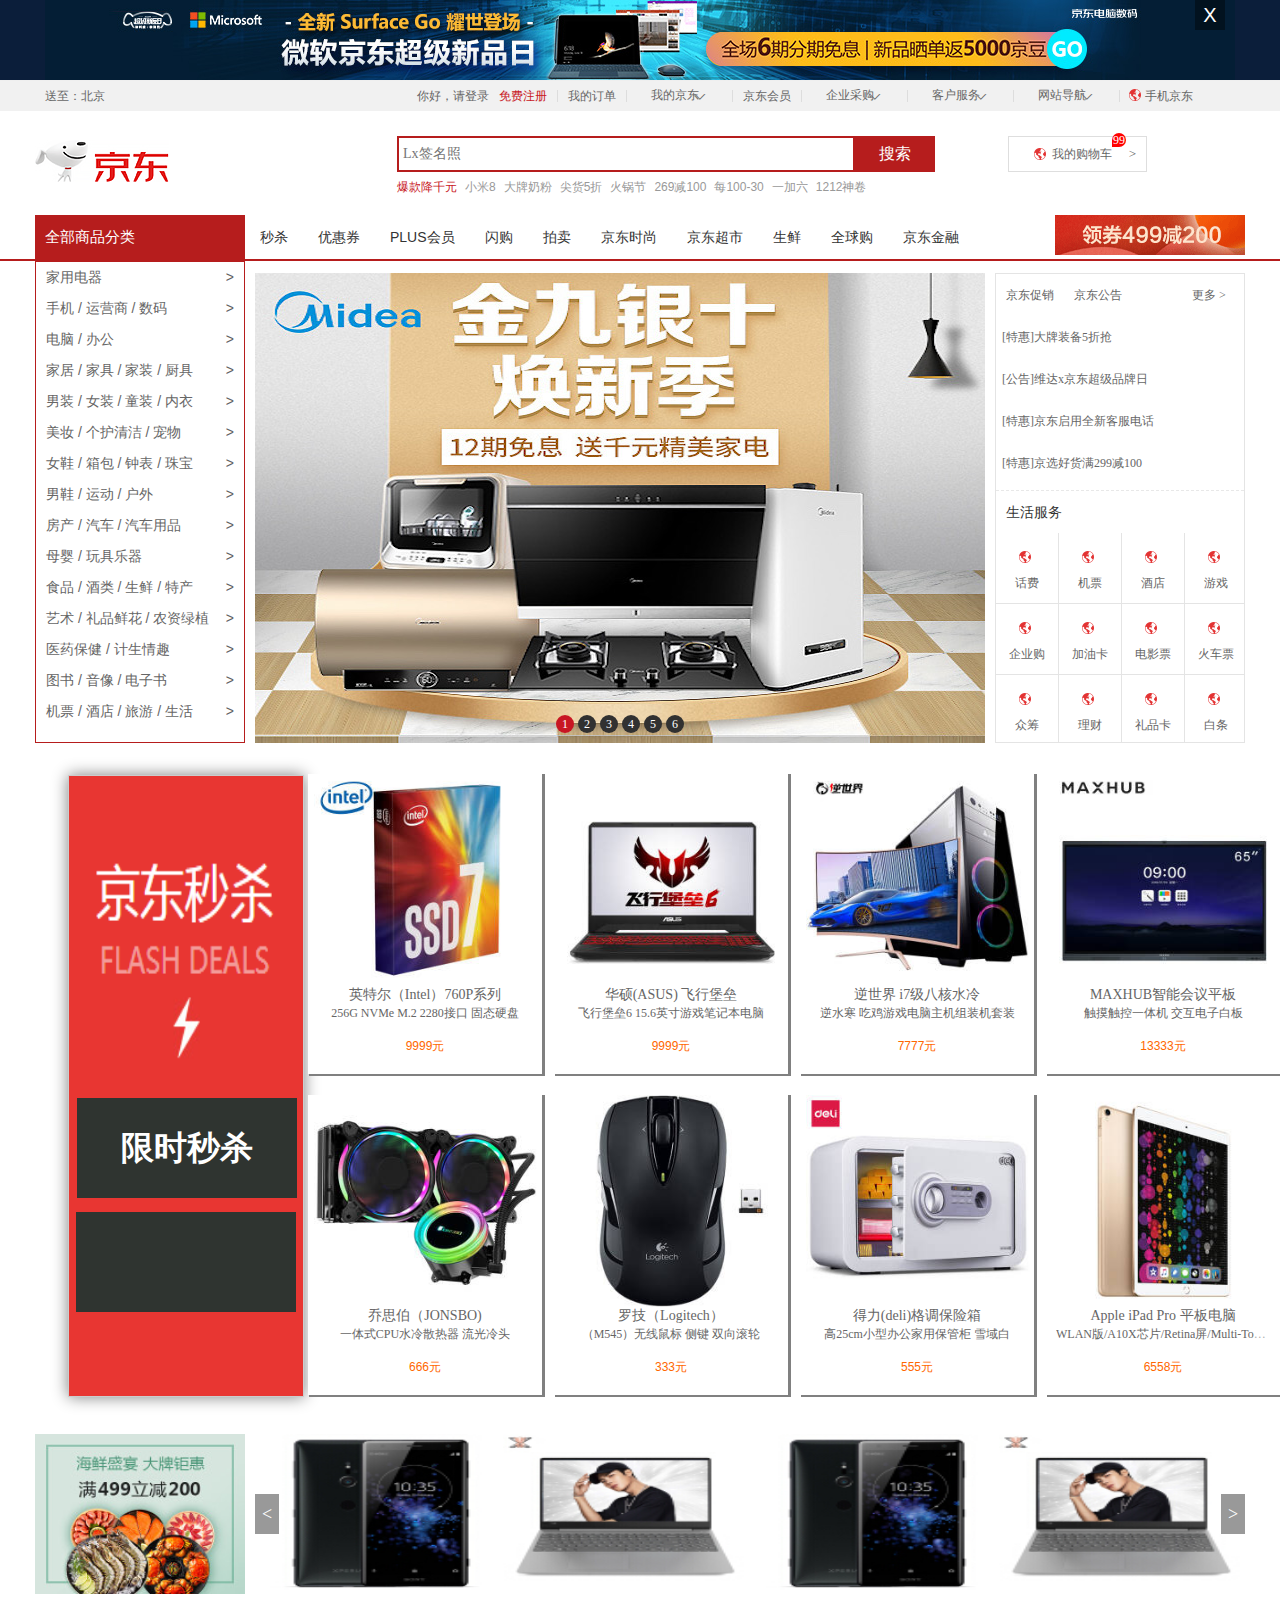
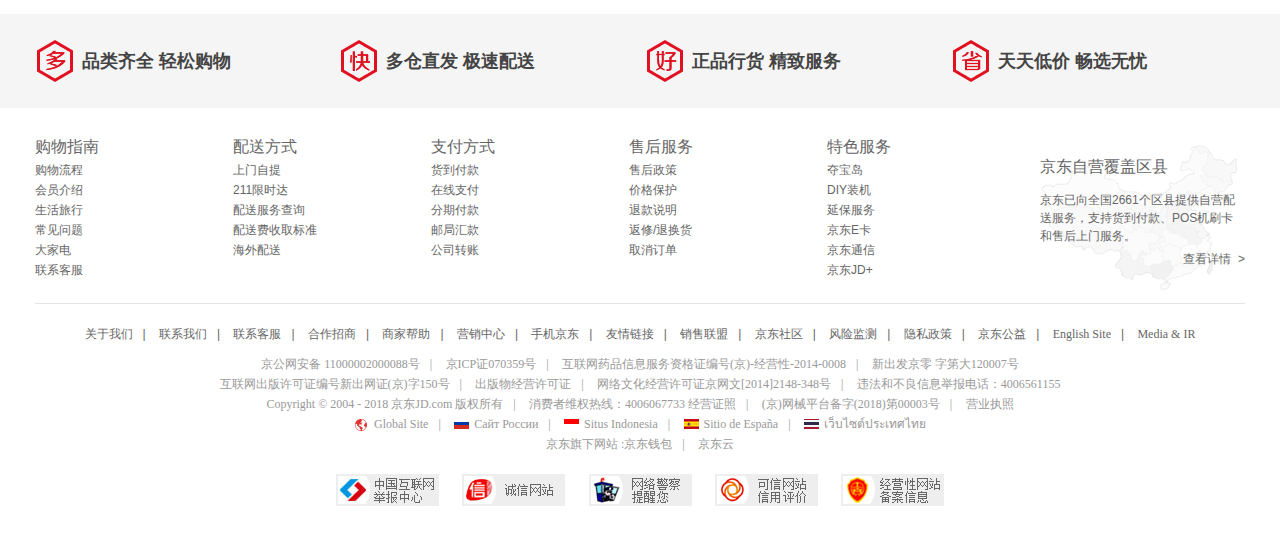
<file: 余良/余良+阶段1/index.html>
<!DOCTYPE html>
<html lang="en">
    <head>
        <meta charset="UTF-8">
        <meta name="viewport" content="width=device-width,initial-scale=1.0,user-scalable=no">
        <meta name="description" content="京东JD.COM-专业的综合网上购物商城,
        销售家电、数码通讯、电脑、家居百货、服装服饰、母婴、图书、
        食品等数万个品牌优质商品.便捷、诚信的服务，
        为您提供愉悦的网上购物体验!">
        <meta name="Keywords" content="网上购物,网上商城,手机,笔记本,
        电脑,MP3,CD,VCD,DV,相机,数码,配件,手表,存储卡,京东">
        <title>京东(JD.COM)-正品低价、品质保障、配送及时、轻松购物！</title>
        <link rel="shortcut icon" href="img/favicon.ico">
        <link rel="stylesheet" href="base.css">
        <link rel="stylesheet" href="index.css">
    </head>

    <body>
        <script src="index.js"></script>
        <script>
            window.onload = function () {
                //计时
                var guanbi = document.getElementsByClassName('guanbi')[0];
                var top = document.getElementsByClassName('top')[0];
                guanbi.style.cursor = 'pointer';
                guanbi.onclick = function () {
                    console.log(top.style.opacity);
                    var time1 = setInterval(function () {
                        top.style.opacity -=0.01;
                        if(top.style.opacity<=0){
                            top.style.display = 'none';
                            clearInterval(time1);

                        }
                    },10);
                };
            //banner 图片
            var index = 0; //图片当前下标
            var banner = document.getElementById("banner");
            var slide = document.getElementById('slide');
            var arrow = slide.getElementsByClassName('arrow')[0];
            var leftBtn = arrow.getElementsByClassName("left")[0];
            var rightBtn = arrow.getElementsByClassName("right")[0];
            var cirUl = slide.getElementsByClassName('circle')[0];
            var cirLi =  cirUl.getElementsByTagName("li");

            //左右按钮点击事件
            leftBtn.onclick = function ()
            {
                index-=1;setSelected(index);
            };
            rightBtn.onclick = function ()
            {
                index+=1;setSelected();
            };

            setInterval(function ()
            {
                index+=1;setSelected();

            },2000);

            // 添加鼠标移入事件
            for(var i = 0;i<cirLi.length;i++){
                cirLi[i].index = i;
                cirLi[i].onmouseover = function () {
                    index = this.index;
                    setSelected();
                };
            }

            function  setSelected() {
                if (index < 0){
                    index = 5;
                }
                if (index > 5){
                    index = 0;
                }
                for (var i = 0;i<cirLi.length;i++){
                    cirLi[i].className = "";
                    if (cirLi[index] == cirLi[i]){
                        cirLi[index].className = "current";
                        banner.src =  "img/banner"+(index+1)+".jpg";
                    }
                }
            }
        };
        </script>

        <div class="top" style="opacity: 1">
            <div class="w">
                <a href="#">
                    <span class="guanbi">X</span>
                </a>
            </div>
        </div>

        <!--顶部导航-->
        <div class="mask">
            <div class="box">
            <span id="closeLogin">X</span>
            </div>
        </div>

        <div class="shortcut">
            <div class="w">
                <div class="fl">
                    <div class="dt dizhi">送至：北京
                        <em class="iconfont  icon-dizhi tubiao"></em>
                        <div>
                            <dl>
                                <dd><a href="javascript:;">北京</a></dd>
                                <dd><a href="javascript:;">上海</a></dd>
                                <dd><a href="javascript:;">天津</a></dd>
                                <dd><a href="javascript:;">重庆</a></dd>
                                <dd><a href="javascript:;">河北</a></dd>
                                <dd><a href="javascript:;">山西</a></dd>
                                <dd><a href="javascript:;">河南</a></dd>
                                <dd><a href="javascript:;">辽宁</a></dd>
                                <dd><a href="javascript:;">吉林</a></dd>
                                <dd><a href="javascript:;">新疆</a></dd>
                                <dd><a href="javascript:;">内蒙</a></dd>
                                <dd><a href="javascript:;">江苏</a></dd>
                                <dd><a href="javascript:;">山东</a></dd>
                                <dd><a href="javascript:;">安徽</a></dd>
                                <dd><a href="javascript:;">浙江</a></dd>
                                <dd><a href="javascript:;">福建</a></dd>
                                <dd><a href="javascript:;">湖北</a></dd>
                                <dd><a href="javascript:;">湖南</a></dd>
                                <dd><a href="javascript:;">广西</a></dd>
                                <dd><a href="javascript:;">广东</a></dd>
                            </dl>
                        </div>
                    </div>
                </div>
                <div class="fr">
                    <ul>
                        <li>
                            <a href="javascript:;" id="loginBtn">你好，请登录</a>&nbsp;&nbsp;
                            <a href="javascript:;" class="col-red">免费注册</a>
                        </li>
                        <li class="line"></li>
                        <li>
                            <a href="javascript:;">我的订单</a>
                        </li>
                        <li class="line"></li>
                        <li class="fore" id="wdjd1">
                            <div class="customer3">
                                <a href="javascript:;">我的京东
                                    <i><s>◇</s></i></a>
                                    <div>
                                        <dl class="you1">
                                            <dd><a href="javascript:;">待处理订单</a></dd>
                                            <dd><a href="javascript:;">消息</a></dd>
                                            <dd><a href="javascript:;">返修退换货</a></dd>
                                            <dd><a href="javascript:;">我的问答</a></dd>
                                            <dd><a href="javascript:;">降价商品</a></dd>
                                            <dd><a href="javascript:;">我的关注</a></dd>
                                        </dl>
                                        <dl class="wu1">
                                            <dd><a href="javascript:;">我的京豆</a></dd>
                                            <dd><a href="javascript:;">我的优惠劵</a></dd>
                                            <dd><a href="javascript:;">我的白条</a></dd>
                                            <dd><a href="javascript:;">我的理财</a></dd>
                                        </dl>
                                    </div>
                            </div>
                        </li>
                        <li class="line"></li>
                        <li>
                            <a href="javascript:;">京东会员</a>
                        </li>
                        <li class="line"></li>
                        <li class="fore">
                            <div class="customer2">
                                <a href="javascript:;">企业采购
                                <i><s>◇</s></i></a>
                                <div>
                                    <dl>
                                        <dd><a href="javascript:;">企业购</a></dd>
                                        <dd><a href="javascript:;">商用场景馆</a></dd>
                                        <dd><a href="javascript:;">工业品</a></dd>
                                        <dd><a href="javascript:;">礼品卡</a></dd>
                                    </dl>
                                </div>
                            </div>
                        </li>
                        <li class="line"></li>
                        <li class="fore">
                            <div class="customer">
                                <a href="javascript:;"> 客户服务<i><s>◇</s></i></a>
                                <div>
                                    <dl>
                                        <dt>客户</dt>
                                        <dd><a href="javascript:;">帮助中心</a></dd>
                                        <dd><a href="javascript:;">售后服务</a></dd>
                                        <dd><a href="javascript:;">在线客服</a></dd>
                                        <dd><a href="javascript:;">意见建议</a></dd>
                                        <dd><a href="javascript:;">电话客服</a></dd>
                                        <dd><a href="javascript:;">客服邮箱</a></dd>
                                        <dd><a href="javascript:;">金融咨询</a></dd>
                                        <dd><a href="javascript:;">全球服务</a></dd>
                                    </dl>
                                    <dl class="sh">
                                        <dt>商户</dt>
                                        <dd><a href="javascript:;">合作招商</a></dd>
                                        <dd><a href="javascript:;">学习中心</a></dd>
                                        <dd><a href="javascript:;">商家后台</a></dd>
                                        <dd><a href="javascript:;">京麦工作</a></dd>
                                        <dd><a href="javascript:;">商家帮助</a></dd>
                                        <dd><a href="javascript:;">规则平台</a></dd>
                                    </dl>
                                </div>
                            </div>
                        </li>
                        <li class="line"></li>
                        <li class="fore">
                            <div class="customer1">
                                <a href="javascript:;">网站导航
                                    <i><s>◇</s></i></a>
                                <div>
                                    <dl>
                                        <dt>特色主题</dt>
                                        <dd><a href="javascript:;">京东试用</a></dd>
                                        <dd><a href="javascript:;">京东试用</a></dd>
                                        <dd><a href="javascript:;">京东试用</a></dd>
                                        <dd><a href="javascript:;">京东试用</a></dd>
                                        <dd><a href="javascript:;">京东试用</a></dd>
                                        <dd><a href="javascript:;">京东试用</a></dd>
                                        <dd><a href="javascript:;">京东试用</a></dd>
                                        <dd><a href="javascript:;">京东试用</a></dd>
                                    </dl>
                                <dl class="hy">
                                <dt>行业频道</dt>
                                <dd><a href="javascript:;">京东手机</a></dd>
                                <dd><a href="javascript:;">京东手机</a></dd>
                                <dd><a href="javascript:;">京东手机</a></dd>
                                <dd><a href="javascript:;">京东手机</a></dd>
                                <dd><a href="javascript:;">京东手机</a></dd>
                                <dd><a href="javascript:;">京东手机</a></dd>
                                <dd><a href="javascript:;">京东手机</a></dd>
                                <dd><a href="javascript:;">京东手机</a></dd>
                                <dd><a href="javascript:;">京东手机</a></dd>
                                <dd><a href="javascript:;">京东手机</a></dd>
                                <dd><a href="javascript:;">京东手机</a></dd>
                                <dd><a href="javascript:;">京东手机</a></dd>
                                <dd><a href="javascript:;">京东手机</a></dd>
                                <dd><a href="javascript:;">京东手机</a></dd>
                                <dd><a href="javascript:;">京东手机</a></dd>
                                <dd><a href="javascript:;">京东手机</a></dd>
                                <dd><a href="javascript:;">京东手机</a></dd>
                                <dd><a href="javascript:;">京东手机</a></dd>
                                <dd><a href="javascript:;">京东手机</a></dd>
                                <dd><a href="javascript:;">京东手机</a></dd>
                                    </dl>
                                </div>
                            </div>
                        </li>
                        <li class="line"></li>
                        <li class="tel-jd">
                            <i class="tel"></i>
                            <div class="customer5">
                                <a href="javascript:;">手机京东</a>
                                <div class="sjjd">
                                    <a href=""><img src="img/sjjd.png" alt=""></a>
                                </div> 
                            </div>
                        </li>
                    </ul>
                </div>
            </div>
        </div>


        <!--搜索-->
        <div class="w clearfix">
            <div class="logo">
                <a class="jd-a" href="http://www.jd.com" target="_blank">京东</a>
            </div>
            <div class="search">
                <input class="search_Text" type="text" name="" id="" placeholder="Lx签名照">
                <button>搜索</button>
            </div>
            <div class="car" id="wodegouwuche">我的购物车
                <span class="icon1"></span>
                <span class="icon2">></span>
                <span class="icon3">99</span>
                <div>
                    <a href=""><img src="img/gouwuchedenglu.png" alt=""></a>
                </div>
            </div>
            <div class="search_list">
                <a class="col-red" href="#">爆款降千元</a>
                <a href="javascript:;">小米8</a>
                <a href="javascript:;">大牌奶粉</a>
                <a href="javascript:;">尖货5折</a>
                <a href="javascript:;">火锅节</a>
                <a href="javascript:;">269减100</a>
                <a href="javascript:;">每100-30</a>
                <a href="javascript:;">一加六</a>
                <a href="javascript:;">1212神卷</a>
            </div>
        </div>

        <!--导航分类-->
        <div class="jd_nav">
            <div class="w ">
                <div class="dropdown">
                    <div class="dt">全部商品分类</div>
                    <div class="dd">
                        <div class="item" id="hezitupian1">

                                <h3><a href="javascript:;">家用电器</a></h3>
                                <span>></span>

                                <div>
                                    <a href=""><img src="img/zuocetu/zuocetu1.png" alt=""></a>
                            </div>
                        </div>

                        <div class="item" id="hezitupian2">
                            <h3><a href="javascript:;">手机 / 运营商 / 数码</a></h3>
                            <span>></span>
                            <div>
                                <a href=""><img src="img/zuocetu/zuocetu2.png" alt=""></a>
                            </div>
                        </div>
                        <div class="item" id="hezitupian3">
                            <h3><a href="javascript:;">电脑 / 办公</a></h3>
                            <span>></span>
                            <div>
                                <a href=""><img src="img/zuocetu/zuocetu3.png" alt=""></a>
                            </div>
                        </div>
                        <div class="item" id="hezitupian4">
                            <h3><a href="javascript:;">家居 / 家具 / 家装 / 厨具</a></h3>
                            <span>></span>
                            <div>
                                <a href=""><img src="img/zuocetu/zuocetu4.png" alt=""></a>
                            </div>
                        </div>
                        <div class="item" id="hezitupian5">
                            <h3><a href="javascript:;">男装 / 女装 / 童装 / 内衣</a></h3>
                            <span>></span>
                            <div>
                                <a href=""><img src="img/zuocetu/zuocetu5.png" alt=""></a>
                            </div>
                        </div>
                        <div class="item" id="hezitupian6">
                            <h3><a href="javascript:;">美妆 / 个护清洁 / 宠物</a></h3>
                            <span>></span>
                            <div>
                                <a href=""><img src="img/zuocetu/zuocetu6.png" alt=""></a>
                            </div>
                        </div>
                        <div class="item" id="hezitupian7">
                            <h3><a href="javascript:;">女鞋 / 箱包 / 钟表 / 珠宝</a></h3>
                            <span>></span>
                            <div>
                                <a href=""><img src="img/zuocetu/zuocetu7.png" alt=""></a>
                            </div>
                        </div>
                        <div class="item" id="hezitupian8">
                            <h3><a href="javascript:;">男鞋 / 运动 / 户外</a></h3>
                            <span>></span>
                            <div>
                                <a href=""><img src="img/zuocetu/zuocetu8.png" alt=""></a>
                            </div>
                        </div>
                        <div class="item" id="hezitupian9">
                            <h3><a href="javascript:;">房产 / 汽车 / 汽车用品</a></h3>
                            <span>></span>
                            <div>
                                <a href=""><img src="img/zuocetu/zuocetu9.png" alt=""></a>
                            </div>
                        </div>
                        <div class="item" id="hezitupian10">
                            <h3><a href="javascript:;">母婴 / 玩具乐器</a></h3>
                            <span>></span>
                            <div>
                                <a href=""><img src="img/zuocetu/zuocetu10.png" alt=""></a>
                            </div>
                        </div>
                        <div class="item" id="hezitupian11">
                            <h3><a href="javascript:;">食品 / 酒类 / 生鲜 / 特产</a></h3>
                            <span>></span>
                            <div>
                                <a href=""><img src="img/zuocetu/zuocetu11.png" alt=""></a>
                            </div>
                        </div>
                        <div class="item" id="hezitupian12">
                            <h3><a href="javascript:;">艺术 / 礼品鲜花 / 农资绿植</a></h3>
                            <span>></span>
                            <div>
                                <a href=""><img src="img/zuocetu/zuocetu12.png" alt=""></a>
                            </div>
                        </div>
                        <div class="item" id="hezitupian13">
                            <h3><a href="javascript:;">医药保健 / 计生情趣</a></h3>
                            <span>></span>
                            <div>
                                <a href=""><img src="img/zuocetu/zuocetu13.png" alt=""></a>
                            </div>
                        </div>
                        <div class="item" id="hezitupian14">
                            <h3><a href="javascript:;">图书 / 音像 / 电子书</a></h3>
                            <span>></span>
                            <div>
                                <a href=""><img src="img/zuocetu/zuocetu14.png" alt=""></a>
                            </div>
                        </div>
                        <div class="item" id="hezitupian15">
                            <h3><a href="javascript:;">机票 / 酒店 / 旅游 / 生活</a></h3>
                            <span>></span>
                            <div>
                                <a href=""><img src="img/zuocetu/zuocetu15.png" alt=""></a>
                            </div>
                        </div>
                    </div>
                </div>
                <div class="navitem">
                    <ul>
                        <li><a href="javascript:;">秒杀</a></li>
                        <li><a href="javascript:;">优惠券</a></li>
                        <li><a href="javascript:;">PLUS会员</a></li>
                        <li><a href="javascript:;">闪购</a></li>
                        <li><a href="javascript:;">拍卖</a></li>
                        <li><a href="javascript:;">京东时尚</a></li>
                        <li><a href="javascript:;">京东超市</a></li>
                        <li><a href="javascript:;">生鲜</a></li>
                        <li><a href="javascript:;">全球购</a></li>
                        <li><a href="javascript:;">京东金融</a></li>
                    </ul>
                </div>
                <div class="bike">
                    <a href="javascript:;"></a>
                </div>
            </div>

        </div>

        <!--mian-轮播图 +  news-->
        <div class="w main">
            <div class="slider" id="slide">

                <a href="javascript:;"><img id="banner" src="img/banner1.jpg" alt=""></a>

                <!--小圆圈-->
                <ul class="circle">
                    <li class="current">1</li>
                    <li>2</li>
                    <li>3</li>
                    <li>4</li>
                    <li>5</li>
                    <li>6</li>
                </ul>
                <!--箭头-->
                <div class="arrow">
                    <span class="left">
                    <
                    </span>
                    <span class="right">
                    >
                    </span>
                </div>

            </div>

            <!--箭头-->
            <script>
                var slide = document.getElementById('slide');
                var arrow = document.getElementsByClassName('arrow')[0];
                slide.onmouseover = function () {
                    arrow.style.display = 'block';
                };
                slide.onmouseout = function () {
                    arrow.style = display = 'none';
                }
            </script>

            <div class="news">
                <div class="jd_news" id="jdnews">
                    <div class="dt">
                        <ul>
                        <li class="on"  @mouseover="flag=0"><h3><a href="#">京东促销</a></h3></li>
                        <li @mouseover="flag=1"><h3><a href="#">京东公告</a></h3></li></ul>
                        <a href="#"><span class="gengduo">更多&nbsp;></span></a>
                        <ul v-show="flag===0">
                            <!--<li v-show="flag===0" ><p><a href="javascript:;"><span>[特惠]</span>1元秒杀</a></p></li>-->
                            <li><a href="javascript:;"><span>&nbsp;&nbsp;[特惠]</span>大牌装备5折抢</a></li>
                            <li><a href="javascript:;"><span>&nbsp;&nbsp;[公告]</span>维达x京东超级品牌日</a></li>
                            <li><a href="javascript:;"><span>&nbsp;&nbsp;[特惠]</span>京东启用全新客服电话</a></li>
                            <li><a href="javascript:;"><span>&nbsp;&nbsp;[特惠]</span>京选好货满299减100</a></li>
                        </ul>

                        <ul id="gg"  v-show="flag===1">
                            <li><a href="javascript:;">&nbsp;&nbsp;京东图书管理系统公告</a></li>
                            <li><a href="javascript:;">&nbsp;&nbsp;京东Pls会员权益更新公告</a></li>
                            <li><a href="javascript:;">&nbsp;&nbsp;京东启用全新客服电话</a></li>
                            <li><a href="javascript:;">&nbsp;&nbsp;关于召回普利司通公告</a></li>

                        </ul>
                    </div>
                </div>
                <div class="jd_life">
                    <div class="dt">
                        <h3>生活服务</h3>
                    </div>
                    <div class="dd">
                        <ul>
                            <li><i></i><span>话费</span></li>
                            <li><i></i><span>机票</span></li>
                            <li><i></i><span>酒店</span></li>
                            <li><i></i><span>游戏</span></li>
                            <li><i></i><span>企业购</span></li>
                            <li><i></i><span>加油卡</span></li>
                            <li><i></i><span>电影票</span></li>
                            <li><i></i><span>火车票</span></li>
                            <li><i></i><span>众筹</span></li>
                            <li><i></i><span>理财</span></li>
                            <li><i></i><span>礼品卡</span></li>
                            <li><i></i><span>白条</span></li>
                        </ul>
                    </div>
                </div>
            </div>
            </div>
        <script src="vue.js"></script>

        <script>
            var vm = new Vue({
                el:'#jdnews',
                data:{
                    flag:0
                }
            })
        </script>

        <!--手机+阴影图-->
        <div style="clear: both"></div>
        <div class="boxaaa">
            <div class="box1aaa">

                <img src="img/miaosha.png" alt="">
                <div id="warring">限时秒杀</div>
                <div id="timer" ></div>

            </div>

            <div class="box2aaa">
                <ul class="box3aaa">
                    <li class="box4aaa">
                        <img src="img/yingteer.jpg" width="180px" height="180px" alt="">
                        <p class="text1"><a href="javascript:;">英特尔（Intel）760P系列</a></p>
                        <p class="text2"><a href="javascript:;">256G NVMe M.2 2280接口 固态硬盘</a></p>
                        <p class="text3">9999元</p>
                    </li>
                    <li class="box4aaa">
                        <img src="img/huashuo.jpg" width="180px" height="180px"  alt="">
                        <p class="text1"><a href="javascript:;">华硕(ASUS) 飞行堡垒</a></p>
                        <p class="text2"><a href="javascript:;">飞行堡垒6 15.6英寸游戏笔记本电脑</a></p>
                        <p class="text3">9999元</p>
                    </li>
                    <li class="box4aaa">
                        <img src="img/nishijie.jpg" width="200px" height="220px" alt="">
                        <p class="text1"><a href="javascript:;">逆世界 i7级八核水冷</a></p>
                        <p class="text2"><a href="javascript:;">逆水寒 吃鸡游戏电脑主机组装机套装</a></p>
                        <p class="text3">7777元</p>
                    </li>
                    <li class="box4aaa">
                        <img src="img/MAXHUB.jpg" width="200px" height="220px" alt="">
                        <p class="text1"><a href="javascript:;">MAXHUB智能会议平板 </a></p>
                        <p class="text2"><a href="javascript:;">触摸触控一体机 交互电子白板</a></p>
                        <p class="text3">13333元</p>
                    </li>
                    <li class="box4aaa">
                        <img src="img/qiaosibo.jpg" width="200px" height="220px" alt="">
                        <p class="text1"><a href="javascript:;">乔思伯（JONSBO)</a></p>
                        <p class="text2"><a href="javascript:;">一体式CPU水冷散热器 流光冷头</a></p>
                        <p class="text3">666元</p>
                    </li>
                    <li class="box4aaa">
                        <img src="img/luoji.jpg" width="200px" height="220px" alt="">
                        <p class="text1"><a href="javascript:;">罗技（Logitech）</a></p>
                        <p class="text2"><a href="javascript:;">（M545）无线鼠标 侧键 双向滚轮</a></p>
                        <p class="text3">333元</p>
                    </li>
                    <li class="box4aaa">
                        <img src="img/baoxianxiang.jpg" width="200px" height="220px" alt="">
                        <p class="text1"><a href="javascript:;">得力(deli)格调保险箱</a></p>
                        <p class="text2"><a href="javascript:;">高25cm小型办公家用保管柜 雪域白</a></p>
                        <p class="text3">555元</p>
                    </li>
                    <li class="box4aaa">
                        <img src="img/apple.jpg" width="200px" height="220px" alt="">
                        <p class="text1"><a href="javascript:;">Apple iPad Pro 平板电脑</a></p>
                        <p class="text2"><a href="javascript:;">WLAN版/A10X芯片/Retina屏/Multi-Touch技术</a></p>
                        <p class="text3">6558元</p>
                    </li>
                </ul>
            </div>
        </div>

        <!--活动-->
        <div class="w todays clearfix" style="z-index: -1">
            <div class="night">
                <div class="night_l">
                    <img src="img/night_left.jpg" alt="">
                </div>
                <div class="night_r">
                    <ul>
                        <li><a href="javascript:;"><img src="img/good1.jpg" alt="商品"></a></li>
                        <li><a href="javascript:;"><img src="img/good2.jpg" alt="商品"></a></li>
                        <li><a href="javascript:;"><img src="img/good1.jpg" alt="商品"></a></li>
                        <li><a href="javascript:;"><img src="img/good2.jpg" alt="商品"></a></li>
                    </ul>
                    <div class="arrow">
                    <span class="left">
                    <
                </span>
                        <span class="right">
                    >
                </span>
                    </div>
                </div>
            </div>
        </div>

        <!--底部-->
        <div class="jd-footer">
            <div class="service">
                <div class="slogen">
                    <span class="item slogen1">
                        <i class="duo"></i>
                        <p>品类齐全 轻松购物</p>
                    </span>
                    <span class="item slogen2">
                        <i class="kuai"></i>
                        <p>多仓直发 极速配送</p>
                    </span>
                    <span class="item slogen3">
                        <i class="hao"></i>
                        <p>正品行货 精致服务</p>
                    </span>
                    <span class="item slogen4">
                        <i class="sheng"></i>
                        <p>天天低价 畅选无忧</p>
                    </span>
                </div>
                <div class="w service_w clearfix">
                    <dl>
                        <dt>购物指南</dt>
                        <dd><a href="javascript:;">购物流程</a></dd>
                        <dd><a href="javascript:;">会员介绍</a></dd>
                        <dd><a href="javascript:;">生活旅行</a></dd>
                        <dd><a href="javascript:;">常见问题</a></dd>
                        <dd><a href="javascript:;">大家电</a></dd>
                        <dd><a href="javascript:;">联系客服</a></dd>
                    </dl>
                    <dl>
                        <dt>配送方式</dt>
                        <dd><a href="javascript:;">上门自提</a></dd>
                        <dd><a href="javascript:;">211限时达</a></dd>
                        <dd><a href="javascript:;">配送服务查询</a></dd>
                        <dd><a href="javascript:;">配送费收取标准</a></dd>
                        <dd><a href="javascript:;">海外配送</a></dd>
                    </dl>
                    <dl>
                        <dt>支付方式</dt>
                        <dd><a href="javascript:;">货到付款</a></dd>
                        <dd><a href="javascript:;">在线支付</a></dd>
                        <dd><a href="javascript:;">分期付款</a></dd>
                        <dd><a href="javascript:;">邮局汇款</a></dd>
                        <dd><a href="javascript:;">公司转账</a></dd>
                    </dl>
                    <dl>
                        <dt>售后服务</dt>
                        <dd><a href="javascript:;">售后政策</a></dd>
                        <dd><a href="javascript:;">价格保护</a></dd>
                        <dd><a href="javascript:;">退款说明</a></dd>
                        <dd><a href="javascript:;">返修/退换货</a></dd>
                        <dd><a href="javascript:;">取消订单</a></dd>
                    </dl>
                    <dl>
                        <dt>特色服务</dt>
                        <dd><a href="javascript:;">夺宝岛</a></dd>
                        <dd><a href="javascript:;">DIY装机</a></dd>
                        <dd><a href="javascript:;">延保服务</a></dd>
                        <dd><a href="javascript:;">京东E卡</a></dd>
                        <dd><a href="javascript:;">京东通信</a></dd>
                        <dd><a href="javascript:;">京东JD+</a></dd>
                    </dl>
                    <div class="help_cover">
                        <div class="dt">京东自营覆盖区县</div>
                        <div class="dd">
                            <p>京东已向全国2661个区县提供自营配送服务，支持货到付款、POS机刷卡和售后上门服务。</p>
                            <p class="looklook"><a href="#">查看详情&nbsp;&nbsp;></a></p>
                        </div>
                    </div>
                </div>
            </div>
            <div class="footer_bottom">
                <div class="w">
                    <div class="link">
                        <a href="javascript:;">关于我们</a><span>|</span>
                        <a href="javascript:;">联系我们</a><span>|</span>
                        <a href="javascript:;">联系客服</a><span>|</span>
                        <a href="javascript:;">合作招商</a><span>|</span>
                        <a href="javascript:;">商家帮助</a><span>|</span>
                        <a href="javascript:;">营销中心</a><span>|</span>
                        <a href="javascript:;">手机京东</a><span>|</span>
                        <a href="javascript:;">友情链接</a><span>|</span>
                        <a href="javascript:;">销售联盟</a><span>|</span>
                        <a href="javascript:;">京东社区</a><span>|</span>
                        <a href="javascript:;">风险监测</a><span>|</span>
                        <a href="javascript:;">隐私政策</a><span>|</span>
                        <a href="javascript:;">京东公益</a><span>|</span>
                        <a href="javascript:;">English Site</a><span>|</span>
                        <a href="#">Media & IR</a>
                    </div>
                    <div class="info">
                        <div class="cert">
                            <a href="javascript:;">京公网安备 11000002000088号</a><span>|</span>
                            <a href="javascript:;">京ICP证070359号</a><span>|</span>
                            <a href="javascript:;">互联网药品信息服务资格证编号(京)-经营性-2014-0008</a><span>|</span>
                            <a href="javascript:;">新出发京零 字第大120007号</a>
                        </div>
                        <div class="inter">
                            <a href="javascript:;">互联网出版许可证编号新出网证(京)字150号</a><span>|</span>
                            <a href="javascript:;">出版物经营许可证</a><span>|</span>
                            <a href="javascript:;">网络文化经营许可证京网文[2014]2148-348号</a><span>|</span>
                            <a href="javascript:;">违法和不良信息举报电话：4006561155</a>
                        </div>
                        <div class="subsites">
                            <a href="javascript:;">Copyright © 2004 - 2018 京东JD.com 版权所有</a><span>|</span>
                            <a href="javascript:;">消费者维权热线：4006067733 经营证照</a><span>|</span>
                            <a href="javascript:;">(京)网械平台备字(2018)第00003号</a><span>|</span>
                            <a href="javascript:;">营业执照</a>
                        </div>
                        <div class="split">
                            <a href="javascript:;"><i class="copyright_icon1"></i>Global Site</a><span>|</span>
                            <a href="javascript:;"><i class="copyright_icon2"></i>Сайт России</a><span>|</span>
                            <a href="javascript:;"><i class="copyright_icon3"></i>Situs Indonesia</a><span>|</span>
                            <a href="javascript:;"><i class="copyright_icon4"></i>Sitio de España</a><span>|</span>
                            <a href="javascript:;"><i class="copyright_icon5"></i>เว็บไซต์ประเทศไทย</a>
                        </div>
                        <div>
                            <a href="javascript:;">京东旗下网站 :京东钱包</a><span>|</span>
                            <a href="javascript:;">京东云</a>
                        </div>
                    </div>
                    <div class="copyright_auth">
                        <a href="javascript:;" class="copyright_auth_icon1"></a>
                        <a href="javascript:;" class="copyright_auth_icon2"></a>
                        <a href="javascript:;" class="copyright_auth_icon3"></a>
                        <a href="javascript:;" class="copyright_auth_icon4"></a>
                        <a href="javascript:;" class="copyright_auth_icon5"></a>
                    </div>
                </div>
            </div>
        </div>
    </body>
</html>
</file>
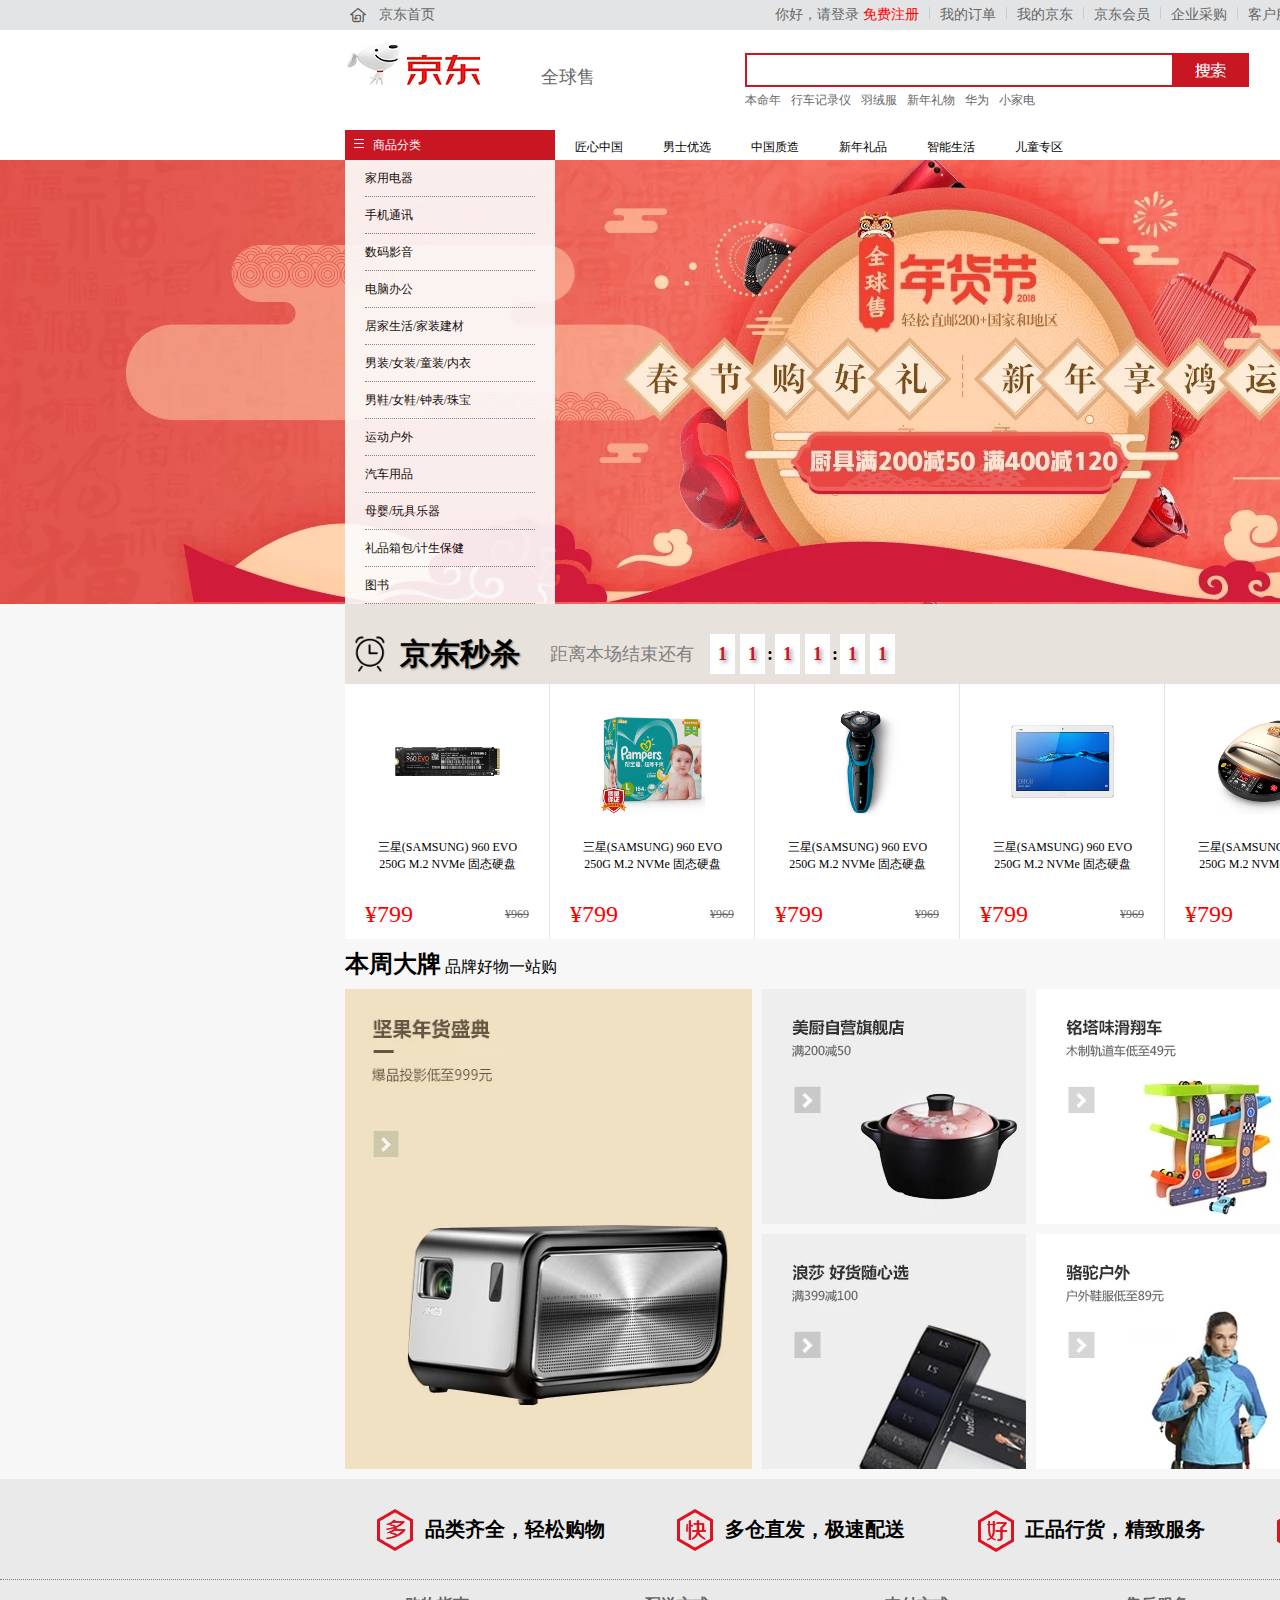
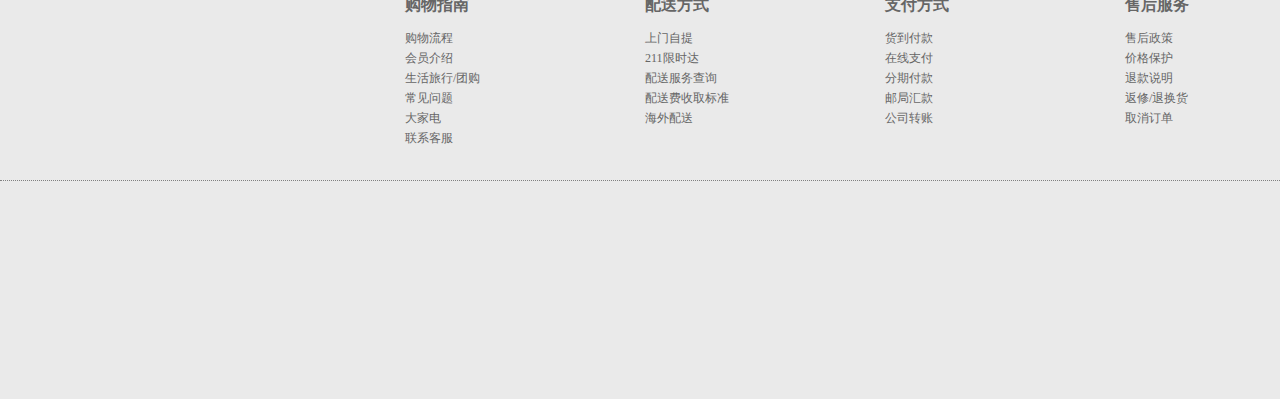
<file: 刘远鹏/刘远鹏 +阶段1/index.html>
<!DOCTYPE html>
<head>
<meta charset="utf-8">
<link rel="stylesheet" type="text/css" href="JingDong\JingDong.css">
<style>

</style>
</head>
<body>
<div class="header">
	<div class="nav">
		<img id="hicon1" src="JingDong\img\hicon1.png"><!--这里也放进一个div可能会比较好-->
		<div class="left_nav">京东首页</div>
		<div class="right_nav">
			<ul>
				<li><a href="#">你好，请登录</a> <a href="#" id="register">免费注册</a></li>
				<li><img src="JingDong\img\sep.png"></li><!--如果在Li中插入一个图片，那么最好将两个div放入一个li中，以免受到li本身的外边框的影响-->
				<li>我的订单</li>
				<li><img src="JingDong\img\sep.png"></li>
				<li>我的京东</li>
				<li><img src="JingDong\img\sep.png"></li>
				<li>京东会员</li>
				<li><img src="JingDong\img\sep.png"></li>
				<li>企业采购</li>
				<li><img src="JingDong\img\sep.png"></li>
				<li>客户服务</li>
				<li><img src="JingDong\img\sep.png"></li>
				<li>网站导航</li>
				<li><img src="JingDong\img\sep.png"></li>
				<li>手机京东</li>
			</ul>
		</div>
	</div>
</div>
<div id="logo">
	<div id="logoImg" class="logoCon">
		<img src="JingDong\img\logo.png">
		<p style="float:right;font-size:18px;color:#666;margin-top:35px;margin-right:150px">全球售</p>
	</div>
	<div id="logoSear" class="logoCon">
		<div class="form">
			<div id="input">
				<div id="infra"><form name="search" action="#"><input type="text" style="width:500px;height:30px;border:none;font-size:16px;"></form></div>
				<div id="searIcon"><img src="JingDong\img\searIcon.png" width="75px" height="30px"></div>
			</div>
		</div>
		<div id="seLabel"><!--也可以用一排span来实现，span是inline元素，不需要float-->
			<ul>
				<li>本命年</li>
				<li>行车记录仪</li>
				<li>羽绒服</li>
				<li>新年礼物</li>
				<li>华为</li>
				<li>小家电</li>
			</ul>
		</div>
	</div>
	<div id="logoCart" class="logoCon">
		<div id="mycart">
			<div id="cartCount"><img src="JingDong\img\cartCount.png" width="15px" height="15px"></div>
			<span>我的购物车</span>
			<img src="JingDong\img\cart.png" width="15px" height="15px">
		</div>
		<div id="mycartCon">
			很抱歉，购物车中什么都没有。
		</div>
	</div>
</div>
<div id="mainNavHead">
	<!--<img src="JingDong\img\NavBack.jpg" height="442px" width="100%">-->
	<div id="cateTi">
		<div class="menuIcon"></div>
		<div id="mainNavHeadTxt">商品分类</div>
	</div>
	<div id="navLabel">
		<ul>
			<li>匠心中国</li>
			<li>男士优选</li>
			<li>中国质造</li>
			<li>新年礼品</li>
			<li>智能生活</li>
			<li>儿童专区</li>
		</ul>
	</div>
</div>
<div id="mainNavBody">
	<div id="cateCon">
		<ul>
			<li>家用电器</li>
			<li>手机通讯</li>
			<li>数码影音</li>
			<li>电脑办公</li>
			<li>居家生活/家装建材</li>
			<li>男装/女装/童装/内衣</li>
			<li>男鞋/女鞋/钟表/珠宝</li>
			<li>运动户外</li>
			<li>汽车用品</li>
			<li>母婴/玩具乐器</li>
			<li>礼品箱包/计生保健</li>
			<li>图书</li>
		</ul>
	</div>
	<div id="intro">
		<div id="login_img"><img src="JingDong\img\login_icon.jpg"></div>
		<div id="welcome">HI，欢迎来到京东</div>
		<div id="login_op"><a href="#">登录</a> | <a href="#">注册</a></div>
		<div id="guide_new">新人指南</div>
		<div id="pay_info"><img src="JingDong\img\pay_info.png"></div>
		<div id="payTxt"><div id="payTxtTi">京东全球售 一站通全球</div><div id="payTxtCon">轻松直邮全球200+国家和地区，为全世界的华人，挑选优质的京东好店、提供精选的京东自营商品。</div></div>
	</div>
</div>
<div id="mainContent">
	<div id="seckill">
		<div id="seckillTime">
			<div id="seckillTimeIcon"><img src="JingDong\img\alarm.png" height="40px" width="40px"></div><div id="seckillTimeTxt">京东秒杀</div>
			<div id="seckillTimeRemind">距离本场结束还有</div>
			<div id="seckillTimeAlarm">
				<ul>
					<li class="num" style="margin-right:5px;">1</li>
					<li class="num">1</li>
					<li class="colon">:</li>
					<li class="num" style="margin-right:5px;">1</li>
					<li class="num">1</li>
					<li class="colon">:</li>
					<li class="num" style="margin-right:5px;">1</li>
					<li class="num">1</li>
				</ul>
			</div>
		</div>
		<div id="seckillCon">
			<div class="con">
				<div class="pic"><img class="pic_con" src="JingDong\img\con1.jpg" width="105px" height="105px"></div>
				<div class="txt">三星(SAMSUNG) 960 EVO 250G M.2 NVMe 固态硬盘</div>
				<div class="price"><span style="font-size:24px;color:#ff0000;">&yen;799</span><span style="float:right;color:#666;text-decoration:line-through">&yen;969</span></div>
			</div>
			<div class="con">
				<div class="pic"><img class="pic_con" src="JingDong\img\con2.jpg" width="105px" height="105px"></div>
				<div class="txt">三星(SAMSUNG) 960 EVO 250G M.2 NVMe 固态硬盘</div>
				<div class="price"><span style="font-size:24px;color:#ff0000;">&yen;799</span><span style="float:right;color:#666;text-decoration:line-through">&yen;969</span></div>
			</div>
			<div class="con">
				<div class="pic"><img class="pic_con" src="JingDong\img\con3.jpg" width="105px" height="105px"></div>
				<div class="txt">三星(SAMSUNG) 960 EVO 250G M.2 NVMe 固态硬盘</div>
				<div class="price"><span style="font-size:24px;color:#ff0000;">&yen;799</span><span style="float:right;color:#666;text-decoration:line-through">&yen;969</span></div>
			</div>
			<div class="con">
				<div class="pic"><img class="pic_con" src="JingDong\img\con4.jpg" width="105px" height="105px"></div>
				<div class="txt">三星(SAMSUNG) 960 EVO 250G M.2 NVMe 固态硬盘</div>
				<div class="price"><span style="font-size:24px;color:#ff0000;">&yen;799</span><span style="float:right;color:#666;text-decoration:line-through">&yen;969</span></div>
			</div>
			<div class="con">
				<div class="pic"><img class="pic_con" src="JingDong\img\con5.jpg" width="105px" height="105px"></div>
				<div class="txt">三星(SAMSUNG) 960 EVO 250G M.2 NVMe 固态硬盘</div>
				<div class="price"><span style="font-size:24px;color:#ff0000;">&yen;799</span><span style="float:right;color:#666;text-decoration:line-through">&yen;969</span></div>
			</div>
			<div class="more">
				<div><img src="JingDong\img\con6.webp.jpg"></div>
			</div>
		</div>
	</div>
	<div id="mainMol1">
		<div id="Mol1_ti"><b style="font-size:24px;">本周大牌</b> 品牌好物一站购</div>
		<div id="Mol1_con">
			<div class="con1"><img src="JingDong\img\mol1_con1.jpg" width="407px" height="480px"></div>
			<div class="con2"><img src="JingDong\img\mol1_con2.jpg"></div>
			<div class="con3"><img src="JingDong\img\mol1_con3.jpg"></div>
			<div class="con4"><img src="JingDong\img\mol1_con4.jpg"></div>
			<div class="con5"><img src="JingDong\img\mol1_con5.jpg"></div>
			<div class="con6"><img src="JingDong\img\mol1_con6.jpg"></div>
		</div>
	</div>
</div>
<div id="pageFoot">
	<div id="Trait">
		<div id="T_td1">
			<div class="img"><img src="JingDong\img\fcon1.png"></div>
			<div class="text">品类齐全，轻松购物</div>
		</div>
		<div id="T_td2">
			<div class="img"><img src="JingDong\img\fcon2.png"></div>
			<div class="text">多仓直发，极速配送</div>
		</div>
		<div id="T_td3">
			<div class="img"><img src="JingDong\img\fcon3.png"></div>
			<div class="text">正品行货，精致服务</div>
		</div>
		<div id="T_td4">
			<div class="img"><img src="JingDong\img\fcon4.png"></div>
			<div class="text">天天低价，畅选无忧</div>
		</div>
	</div>
	<div id="Service">
		<div id="S_td1">
			<div class="title">购物指南</div>
			<div class="con">
				<ul>
					<li>购物流程</li>
					<li>会员介绍</li>
					<li>生活旅行/团购</li>
					<li>常见问题</li>
					<li>大家电</li>
					<li>联系客服</li>
				</ul>
			</div>
		</div>
		<div id="S_td2">
			<div class="title">配送方式</div>
			<div class="con">
				<ul>
					<li>上门自提</li>
					<li>211限时达</li>
					<li>配送服务查询</li>
					<li>配送费收取标准</li>
					<li>海外配送</li>
				</ul>
			</div>
		</div>
		<div id="S_td3">
			<div class="title">支付方式</div>
			<div class="con">
				<ul>
					<li>货到付款</li>
					<li>在线支付</li>
					<li>分期付款</li>
					<li>邮局汇款</li>
					<li>公司转账</li>
				</ul>
			</div>
		</div>
		<div id="S_td4">
			<div class="title">售后服务</div>
			<div class="con">
				<ul>
					<li>售后政策</li>
					<li>价格保护</li>
					<li>退款说明</li>
					<li>返修/退换货</li>
					<li>取消订单</li>
				</ul>
			</div>
		</div>
		<div id="S_td5">
			<div class="title">特色服务</div>
			<div class="con">
				<ul>
					<li>夺宝岛</li>
					<li>DIY装机</li>
					<li>延保服务</li>
					<li>京东E卡</li>
					<li>京东通信</li>
					<li>京东JD+</li>
				</ul>
			</div>
		</div>
	</div>
	<div id="footMess">
	</div>
</div>


<script src="JingDong/myJingDong.js"></script>
</body>
<html>
</file>
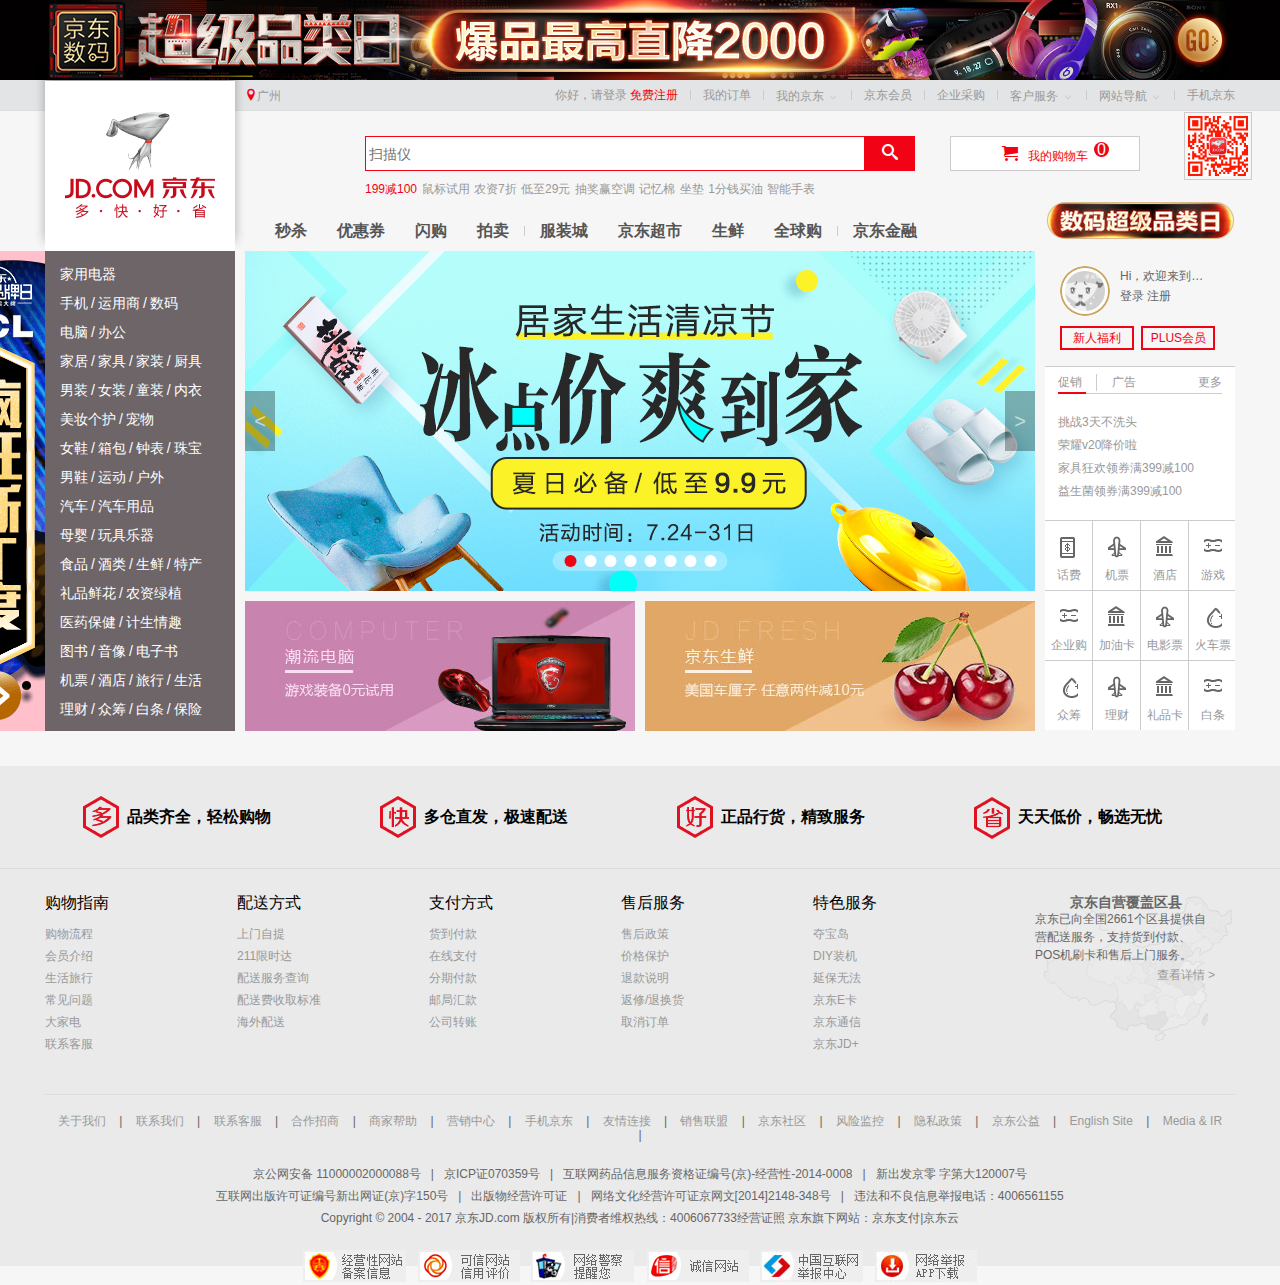
<file: 朱方远/阶段一 仿京东首页/index.html>
<!DOCTYPE html>
<html lang="en">
<head>
    <meta charset="UTF-8">
    <meta name="viewport" content="width=device-width, initial-scale=1.0">
    <meta http-equiv="X-UA-Compatible" content="ie=edge">
    <title>京东(JD.COM)-综合网购首选-正品低价、品质保障、配送及时、轻松购物</title>
    <meta name="description" content="京东JD.COM-专业的综合网上购物商城,销售家电、数码通讯、电脑、家居百货、服装服饰、母婴、图书、食品等数万个品牌优质商品.便捷、诚信的服务，为您提供愉悦的网上购物体验!" />
    <meta name="Keywords" content="网上购物,网上商城,手机,笔记本,电脑,MP3,CD,VCD,DV,相机,数码,配件,手表,存储卡,京东" />
    <!-- 引入站点图标 -->
    <link rel="shortcut icon" href="favicon.ico" type="image/x-icon">
    <!-- 初始化样式 -->
    <link rel="stylesheet" href="css/normalize.css">
    <!-- 首页专属样式 -->
    <link rel="stylesheet" href="css/index.css">
    <!-- 基本样式 -->
    <link rel="stylesheet" href="css/base.css">
</head>
<body>
    <!-- header star -->
    <header>
        <div class="w">
            <a href="#"><img src="images/header.jpg" height="80" width="1190" alt=""></a>
        </div>
    </header>
     <!-- header end -->
     <!-- 快速导航栏 start -->
     <div class="shortcut">
         <div class="w">
             <ul class="fl city">
                 <li><i class="f10"></i><a href="#">广州</a></li>
             </ul>
             <ul class="fr">
                    <li>
                            <a href="#">你好，请登录</a>
                            <a href="#" class="f10">免费注册</a>
                        </li>
                        <li class="space"></li>
                        <li>
                            <a href="#">我的订单</a>
                        </li>
                        <li class="space"></li>
                        <li>
                            <a href="#">我的京东</a>
                            <i></i>
                        </li>
                        <li class="space"></li>
                        <li>
                            <a href="#">京东会员</a>
                        </li>
        
                        <li class="space"></li>
                        <li>
                            <a href="#">企业采购</a>
                        </li>
                        <li class="space"></li>
                        <li>
                            <a href="#">客户服务</a>
                            <i></i>
                        </li>
                        <li class="space"></li>
                        <li>
                            <a href="#">网站导航</a>
                            <i></i>
                        </li>
                        <li class="space"></li>
                        <li>
                                <a href="#" class="mobile">手机京东
                                 <img src="images/mobile.png" height="60" width="60" alt="">
                                </a>
                            </li>
                       
             </ul>
         </div>
     </div>
     <!-- 快速导航栏 end -->
     <!-- 中间部分 start-->
     <div class="w middle">
         <div class="logo">
             <h1><a href="#"></a></h1>
         </div>
         <!-- 搜索 -->
         <div class="form">
             <input type="text" value="" placeholder="扫描仪">
             <button><i></i></button>
         </div>
         <!-- 搜索 -->
         <!-- 购物车 -->
         <div class="shopCar">
             <i></i>
             <a href="#" class="f10">我的购物车</a>
             <span>0</span>
         </div>
         <!-- 购物车 -->
         <!-- 关键词 -->
         <div class="hotwords">
                <a href="#" class="f10">199减100</a>
                <a href="#">鼠标试用</a>
                <a href="#">农资7折</a>
                <a href="#">低至29元</a>
                <a href="#">抽奖赢空调</a>
                <a href="#">记忆棉</a>
                <a href="#">坐垫</a>
                <a href="#">1分钱买油</a>
                <a href="#">智能手表</a>
         </div>
         <!-- 关键词 -->
         <!-- 小导航 -->
         <div class="navitems">
                <ul>
                        <li><a href="#">秒杀</a></li>
                        <li><a href="#">优惠券</a></li>
                        <li><a href="#">闪购</a></li>
                        <li><a href="#">拍卖</a></li>
                        <li class="space"></li>
                        <li><a href="#">服装城</a></li>
                        <li><a href="#">京东超市</a></li>
                        <li><a href="#">生鲜</a></li>
                        <li><a href="#">全球购</a></li>	
                        <li class="space"></li>
                        <li><a href="#">京东金融</a></li>
                    </ul>
         </div>
         <!-- 小导航 -->
         <!-- 超级日 -->
         <div class="super">
                <a href="#"><img src="images/super.png" height="40" width="190" alt=""></a>
            </div>
            <!-- 超级日 -->
     </div>
     <!-- 中间部分 end-->
     <!-- 中间分类 star -->
     <div class="w grid">
         <div class="grid-col1 fl">
             <div class="ad">
                    <img src="images/ad-l.png" height="480" width="250" alt="">
                    <div class="ad-r"></div>
             </div>
                <ul>
                        <li><a href="#">家用电器</a>
                        <div class="submemu">
                            <div class="sub-l">
                                <div class="sub-t">
                                    <ul>
                                        <li><a href="#">家电馆<span>></span></a></li>
                                        <li><a href="#">家电专卖店<span>></span></a></li>
                                        <li><a href="#">家电服务<span>></span></a></li>
                                        <li><a href="#">企业采购<span>></span></a></li>
                                        <li><a href="#">商用电器<span>></span></a></li>
                                    </ul>
                                </div>
                                <div class="sub-b">
                                    <dl>
                                        <a href="#"><dt>电视<span>></span></dt></a>
                                        <a href="#"><dd>超薄电视</dd></a>
                                        <a href="#"><dd>全面屏电视</dd></a>
                                        <a href="#"><dd>智能电视</dd></a>
                                        <a href="#"><dd>OLED电视</dd></a>
                                        <a href="#"><dd>曲面电视</dd></a>
                                        <a href="#"><dd>4K超清电视</dd></a>
                                        <a href="#"><dd>55英寸</dd></a>
                                        <a href="#"><dd>65英寸</dd></a>
                                    </dl>
                                    <dl>
                                            <a href="#"><dt>空调<span>></span></dt></a>
                                            <a href="#"><dd>空调挂机</dd></a>
                                            <a href="#"><dd>空调柜机</dd></a>
                                            <a href="#"><dd>精选推荐</dd></a>
                                            <a href="#"><dd>中央空调</dd></a>
                                            <a href="#"><dd>移动空调</dd></a>
                                            <a href="#"><dd>省电空调</dd></a>
                                            <a href="#"><dd>变频空调</dd></a>
                                            <a href="#"><dd>以旧换新</dd></a>
                                        </dl>
                                        <dl>
                                                <a href="#"><dt>洗衣机<span>></span></dt></a>
                                                <a href="#"><dd>滚筒洗衣机</dd></a>
                                                <a href="#"><dd>洗烘一体机</dd></a>
                                                <a href="#"><dd>波轮洗衣机</dd></a>
                                                <a href="#"><dd>迷你洗衣机</dd></a>
                                                <a href="#"><dd>烘干机</dd></a>
                                                <a href="#"><dd>衣机配件</dd></a>
                                            </dl>
                                            <dl>
                                                    <a href="#"><dt>冰箱<span>></span></dt></a>
                                                    <a href="#"><dd>多门</dd></a>
                                                    <a href="#"><dd>对开门</dd></a>
                                                    <a href="#"><dd>三门</dd></a>
                                                    <a href="#"><dd>冷柜/冰吧</dd></a>
                                                    <a href="#"><dd>冰箱配件</dd></a>
                                                    <a href="#"><dd>酒柜</dd></a>
                                                </dl>
                                                <dl>
                                                        <a href="#"><dt>厨卫大电<span>></span></dt></a>
                                                        <a href="#"><dd>油烟机</dd></a>
                                                        <a href="#"><dd>燃气灶</dd></a>
                                                        <a href="#"><dd>套装集成灶</dd></a>
                                                        <a href="#"><dd>消毒柜</dd></a>
                                                        <a href="#"><dd>烘干机</dd></a>
                                                        <a href="#"><dd>洗碗机</dd></a>
                                                        <a href="#"><dd>电热水器</dd></a>
                                                        <a href="#"><dd>燃气热水器</dd></a>
                                                        <a href="#"><dd>空气能热水器</dd></a>
                                                        <a href="#"><dd>太阳能热水器</dd></a>
                                                        <a href="#"><dd>嵌入式厨电烟机</dd></a>
                                                    </dl>
                                              
                                </div>
                            </div>
                            <div class="sub-r">
                                <img src="images/cbl-t.png" alt="">
                                <img src="images/cbl-b.png" alt="">
                            </div>
                        </div>
                        </li>
                        <li><a href="#">手机</a>/<a href="#">运用商</a>/<a href="#">数码</a></li>
                        <li><a href="#">电脑</a>/<a href="#">办公</a></li>
                        <li><a href="#">家居</a>/<a href="#">家具</a>/<a href="#">家装</a>/<a href="#">厨具</a></li>
                        <li><a href="#">男装</a>/<a href="#">女装</a>/<a href="#">童装</a>/<a href="#">内衣</a></li>
                        <li><a href="#">美妆个护</a>/<a href="#">宠物</a></li>
                        <li><a href="#">女鞋</a>/<a href="#">箱包</a>/<a href="#">钟表</a>/<a href="#">珠宝</a></li>
                        <li><a href="#">男鞋</a>/<a href="#">运动</a>/<a href="#">户外</a></li>
                        <li><a href="#">汽车</a>/<a href="#">汽车用品</a></li>
                        <li><a href="#">母婴</a>/<a href="#">玩具乐器</a></li>
                        <li><a href="#">食品</a>/<a href="#">酒类</a>/<a href="#">生鲜</a>/<a href="#">特产</a></li>
                        <li><a href="#">礼品鲜花</a>/<a href="#">农资绿植</a></li>
                        <li><a href="#">医药保健</a>/<a href="#">计生情趣</a></li>
                        <li><a href="#">图书</a>/<a href="#">音像</a>/<a href="#">电子书</a></li>
                        <li><a href="#">机票</a>/<a href="#">酒店</a>/<a href="#">旅行</a>/<a href="#">生活</a></li>
                        <li><a href="#">理财</a>/<a href="#">众筹</a>/<a href="#">白条</a>/<a href="#">保险</a></li>
                    </ul>
         </div>
         <div class="grid-col2 fl">
                <div class="grid-col2-t" id='nav'>
                       <ul class="list">
                           <li class="item active"><a href="#"><img src="images/nav1.png" height="340" width="790" alt=""></a></li>
                           <li class="item"><a href="#"><img src="images/nav2.png" height="340" width="790" alt=""></a></li>
                           <li class="item"><a href="#"><img src="images/nav3.png" height="340" width="790" alt=""></a></li>
                           <li class="item"><a href="#"><img src="images/nav4.png" height="340" width="790" alt=""></a></li>
                           <li class="item"><a href="#"><img src="images/nav5.png" height="340" width="790" alt=""></a></li>
                           <li class="item"><a href="#"><img src="images/nav6.png" height="340" width="790" alt=""></a></li>
                           <li class="item"><a href="#"><img src="images/nav7.png" height="340" width="790" alt=""></a></li>
                           <li class="item"><a href="#"><img src="images/nav8.png" height="340" width="790" alt=""></a></li>
                       </ul>
                        <a href="#" class="arrow-l" id='goPre' ><</a>
				<a href="#" class="arrow-r" id="goNext" >></a>
				<ul class="circle">
					<li class="point active" data-index='0'></li>
					<li class="point" data-index='1'></li>
					<li class="point" data-index='2'></li>
					<li class="point" data-index='3'></li>
					<li class="point" data-index='4'></li>
					<li class="point" data-index='5'></li>
					<li class="point" data-index='6'></li>
					<li class="point" data-index='7'></li>
				</ul>
                    </div>
                    <div class="grid-col2-b">
                        <div><img src="images/l.jpg" height="130" width="390" alt=""></div>
                        <div><img src="images/r.jpg" height="130" width="390" alt=""></div>
                    </div> 
         </div>
         <div class="grid-col3 fr">
             <!-- 登录 -->
             <div class="login">
                 <div class="login-t">
                        Hi，欢迎来到京东！<br />
                        <a href="#">登录</a>
                        <a href="#">注册</a>
                        <a href="#" class="user-info">
                                <img src="images/no_login.jpg" alt="">
                            </a>
                 </div>
                 <div class="login-b">
                        <a href="#">新人福利</a>
                        <a href="#">PLUS会员</a>
                 </div>
             </div>
             <!-- 新闻 -->
             <div class="news">
                 <div class="news-t">
                     <a href="#" class="cuxiao">促销</a>
                     <a href="#" class="gg">广告</a>
                     <a href="#" class="more">更多</a>
                     <div></div>
                 </div>
                 <div class="news-b">
                        <ul>
                                <li><a href="#">挑战3天不洗头</a></li>
                                <li><a href="#">荣耀v20降价啦</a></li>
                                <li><a href="#">家具狂欢领券满399减100</a></li>
                                <li><a href="#">益生菌领券满399减100</a></li>
                            </ul>
                 </div>
             </div>
             <!-- 扩展 -->
             <div class="expand">
                    <ul>
                            <li>
                                <a href="#">
                                    <i></i>
                                    <span>话费</span>
                                </a>
                            </li>
                            <li>
                                <a href="#">
                                    <i></i>
                                    <span>机票</span>
                                </a>
                            </li>
                            <li>
                                <a href="#">
                                    <i></i>
                                    <span>酒店</span>
                                </a>
                            </li>
                            <li>
                                <a href="#">
                                    <i></i>
                                    <span>游戏</span>
                                </a>
                            </li>
                            <li>
                                <a href="#">
                                    <i></i>
                                    <span>企业购</span>
                                </a>
                            </li>
                            <li>
                                <a href="#">
                                    <i></i>
                                    <span>加油卡</span>
                                </a>
                            </li>
                            <li>
                                <a href="#">
                                    <i></i>
                                    <span>电影票</span>
                                </a>
                            </li>
                            <li>
                                <a href="#">
                                    <i></i>
                                    <span>火车票</span>
                                </a>
                            </li>
                            <li>
                                <a href="#">
                                    <i></i>
                                    <span>众筹</span>
                                </a>
                            </li>
                            <li>
                                <a href="#">
                                    <i></i>
                                    <span>理财</span>
                                </a>
                            </li>
                            <li>
                                <a href="#">
                                    <i></i>
                                    <span>礼品卡</span>
                                </a>
                            </li>
                            <li>
                                <a href="#">
                                    <i></i>
                                    <span>白条</span>
                                </a>
                            </li>
                        </ul>
             </div>
         </div>
     </div>
     <!-- 中间分类 end -->
     <!-- 页面底部 -->
     <footer>
         <!-- 服务 -->
         <div class="service">
             <div class="w">
                    <ul>
                            <li>
                                <h5>多</h5>
                                <p>品类齐全，轻松购物</p>
                            </li>
                            <li>
                                <h5>快</h5>
                                <p>多仓直发，极速配送</p>
                            </li>
                            <li>
                                <h5>好</h5>
                                <p>正品行货，精致服务</p>
                            </li>
                            <li>
                                <h5>省</h5>
                                <p>天天低价，畅选无忧</p>
                            </li>
                        </ul>
             </div>
         </div>
         <!-- 服务 -->
          <!-- 帮助 -->
          <div class="w help">
                <div class="fl">
                        <dl>
                                <dt>购物指南</dt>
                                <dd><a href="#">购物流程</a></dd>
                                <dd><a href="#">会员介绍</a></dd>
                                <dd><a href="#">生活旅行</a></dd>
                                <dd><a href="#">常见问题</a></dd>
                                <dd><a href="#">大家电</a></dd>
                                <dd><a href="#">联系客服</a></dd>
                            </dl>
                            <dl>
                                <dt>配送方式</dt>
                                <dd><a href="#">上门自提</a></dd>
                                <dd><a href="#">211限时达</a></dd>
                                <dd><a href="#">配送服务查询</a></dd>
                                <dd><a href="#">配送费收取标准</a></dd>
                                <dd><a href="#">海外配送</a></dd>
                            </dl>
                            <dl>
                                <dt>支付方式</dt>
                                <dd><a href="#">货到付款</a></dd>
                                <dd><a href="#">在线支付</a></dd>
                                <dd><a href="#">分期付款</a></dd>
                                <dd><a href="#">邮局汇款</a></dd>
                                <dd><a href="#">公司转账</a></dd>
                            </dl>
                            <dl>
                                <dt>售后服务</dt>
                                <dd><a href="#">售后政策</a></dd>
                                <dd><a href="#">价格保护</a></dd>
                                <dd><a href="#">退款说明</a></dd>
                                <dd><a href="#">返修/退换货</a></dd>
                                <dd><a href="#">取消订单</a></dd>
                            </dl>
                            <dl>
                                <dt>特色服务</dt>
                                <dd><a href="#">夺宝岛</a></dd>
                                <dd><a href="#">DIY装机</a></dd>
                                <dd><a href="#">延保无法</a></dd>
                                <dd><a href="#">京东E卡</a></dd>
                                <dd><a href="#">京东通信</a></dd>
                                <dd><a href="#">京东JD+</a></dd>
                            </dl>
                        </div>
                        <div class="fr coverage">
                                <h5>京东自营覆盖区县</h5>
                                <p>京东已向全国2661个区县提供自营配送服务，支持货到付款、POS机刷卡和售后上门服务。</p>
                                <a href="#">查看详情 > </a>          
                            </div>
                </div>                
           <!-- 帮助 -->
           <!-- 版权 -->
           <div class="w copyright">
                <p> 
                        <a href="#">关于我们</a>
                        <span>|</span> 
                        <a href="#">联系我们</a>
                        <span>|</span> 
                        <a href="#">联系客服</a>
                        <span>|</span> 
                        <a href="#">合作招商</a>
                        <span>|</span> 
                        <a href="#">商家帮助</a>
                        <span>|</span> 
                        <a href="#">营销中心</a>
                        <span>|</span> 
                        <a href="#">手机京东</a>
                        <span>|</span> 
                        <a href="#">友情连接</a>
                        <span>|</span> 
                        <a href="#">销售联盟</a>
                        <span>|</span> 
                        <a href="#">京东社区</a>
                        <span>|</span> 
                        <a href="#">风险监控</a>
                        <span>|</span> 
                        <a href="#">隐私政策</a>
                        <span>|</span> 
                        <a href="#">京东公益</a>
                        <span>|</span> 
                        <a href="#">English Site</a>
                        <span>|</span> 
                        <a href="#">Media & IR</a>
                        <span>|</span>
                    </p>
                    <div>
            <p>京公网安备 11000002000088号<span>|</span>京ICP证070359号<span>|</span>互联网药品信息服务资格证编号(京)-经营性-2014-0008<span>|</span>新出发京零 字第大120007号</p>
            <p>互联网出版许可证编号新出网证(京)字150号<span>|</span>出版物经营许可证<span>|</span>网络文化经营许可证京网文[2014]2148-348号<span>|</span>违法和不良信息举报电话：4006561155</p>
            <p>Copyright © 2004 - 2017  京东JD.com 版权所有|消费者维权热线：4006067733经营证照
            京东旗下网站：京东支付|京东云</p>
                  </div>
                  <p class="foot-icon">
                        <a href="#"></a>
                        <a href="#"></a>
                        <a href="#"></a>
                        <a href="#"></a>
                        <a href="#"></a>
                        <a href="#"></a>
                    </p>
        </div>            
           <!-- 版权 -->
     </footer>
     <!-- 页面底部 -->
</body>
<!-- 引入首页样式 -->
<script src="js/index.js"></script>
</html>
</file>
<file: 余良/余良+阶段1/base.css>
/*css 初始化 */
html, body, ul, li, ol, dl, dd, dt, p, h1, h2, h3, h4, h5, h6, form, fieldset, legend, img {
    margin:0;
    padding:0; }

fieldset, img,input,button {
    border:none; padding:0;
    margin:0;
    outline-style:none; }
ul, ol, li { list-style:none; }

input { padding-top:0;
        padding-bottom:0;
        font-family:sans-serif}

select, input { vertical-align:middle; }
select, input, textarea { font-size:12px; margin:0; }

textarea { resize:none; }/*防止拖动*/
img {border:0; vertical-align:middle;}
table { border-collapse:collapse; }

body {
    font:12px/150% Arial,Verdana,"\5b8b\4f53";
    color:#666;
    background:#fff;
    width: 100%;
}
.clearfix:before,.clearfix:after{
    content:"";
    display: block;
    height: 0;
    clear:both;

}

a{color:#666; text-decoration:none; }
a:hover{color:#C81623;}
h1,h2,h3,h4,h5,h6{text-decoration:none;font-weight:normal;font-size:100%;}
s,i,em{font-style:normal;text-decoration:none;}
.col-red{color: #C81623!important;}


/*公共类*/
.w{/*版心 提取*/
    width: 1210px;margin:0 auto;
}
.fl {
    float:left
}
.fr {
    float:right
}
.al {
    text-align:left
}
.ac {
    text-align:center
}
.ar {
    text-align:right
}
.hide {
    display:none
}

/*广告*/ 
.topbanner{
    height: 80px;
    background: #051c2f;
}
.topbannerprent{
    position: relative;
}
.topbanner .close-banner{
    position: absolute;
    height: 20px;
    width: 20px;
    background: #12202d;
    right: 5px;
    top: 5px;
    font-size: 16px;
    line-height: 20px;
    text-align: center;
}
.topbanner .close-banner:hover{
    background-color: #12503d;
}
.mask {
    width: 100%;
    height: 100%;
    position: fixed;
    background: rgba(0,0,0,0.4);
    z-index: 100;
    left: 0;
    top: 0;
    display: none;
}
.box{
    width: 400px;
    height: 250px;
    background-color: #fff;
    position: fixed;
    z-index: 100;
    top:50%;
    left: 50%;
    margin-left: -125px;
    margin-top: -200px;
}
.box span  {
    font: 400 18px/30px '宋体';
    width: 30px;
    height: 30px;
    position: absolute;
    right: 10px;
    top: 10px;
    display: block;
    background-color: rgba(0,0,0,0.4);
    text-align: center;
    cursor: pointer;
}
/*头部导航开始*/
.shortcut {
    height: 30px;
    line-height: 30px;
    background: #f1f1f1;
}

.shortcut .dt, .shortcut .fore {
    padding: 0 20px 0 10px ;
    position: relative;
}
.fl i, .fore i {
    position: absolute;
    font: 400 15px/15px "宋体";
    top: 13px;
    right: 3px;
    height: 7px;
    width: 15px;
    overflow: hidden;
}
.dt i s, .fore s {
    position: absolute;
    left: 0;
    top: -8px;
}

.fr li {
    float: left;
    padding: 0 10px;

}
.fr .line{
    width: 1px;
    height: 12px;
    background-color: #ddd;
    padding: 0;
    margin-top: 9px;
}
.fr li.tel-jd{
    padding:0 25px;
    position: relative;
}
.fr .tel-jd i.tel{
    width: 15px;
    height: 12px;
    background: url("img/sprite.footer.png") no-repeat -108px -155px;
    position: absolute;
    left: 8px;
    top: 8px;
}

/*//搜索条*/
.logo{
    float: left;
    background: url("img/jdlogo-201708-@1x.png") no-repeat left center;
    width: 362px;
    height: 75px;
    padding-top: 25px;
}
.logo .jd-a{
    width: 270px;
    height: 60px;
    display: block;
    text-indent:-2000em;
}
.search{
    float: left;
    width: 538px;
    height: 35px;
    margin-top: 25px;
}
.search .search_Text{
    float: left;
    width: 450px;
    height: 32px;
    border: 2px solid #B61d1d;
    padding-left: 4px;
    color: #666;
    font: 14px/32px "Microsoft YaHei";

}
.search button{
    float: left;
    width: 80px;
    height: 36px;
    color: #fff;
    background: #B61d1d;
    font: 16px/36px "Microsoft YaHei";
    cursor: pointer;
}

.car{
    width: 94px;
    padding-left:43px;
    float: right;
    margin: 25px 98px 0 0;
    border: 1px solid #dedede;
    line-height: 34px;
    position: relative;
 }
.car .icon1{
    position: absolute;
    background: url("img/sprite.footer.png") no-repeat -108px -155px;
    width: 15px;
    height: 12px;
    top: 11px;
    left: 24px;
}
.car .icon2{
    font: 400 13px/13px "simsun";
    position: absolute;
    top: 10px;
    right: 10px;
}
.car .icon3{
    font: 12px/14px "simsun";
    position: absolute;
    top: -4px;
    right: 20px;
    background: red;
    color: white;
    width: 14px;
    height: 14px;
    /*border-radius: 50%;*/
    border-radius: 50% 50% 50% 0;
    text-align: center;
}
.search_list{
    float: left;
    width: 538px;
    height: 30px;
    padding: 7px 0;
}
.search_list a{
    float: left;
    margin-right: 8px;
    color: #999;
}
.search_list a:hover{
    color: #C81623;
}

/*内容*/
.jd_nav {
    width: 100%;
    height: 44px;
    border-bottom: 2px solid #B61d1d;

}
.jd_nav .dropdown {
    width: 210px;
    height: 44px;
    float: left;
    position: relative;
    z-index: 10;
    overflow: visible;
}
.dropdown .dt{
    height: 44px;
    padding-left: 10px;
    background: #B61d1d;
    color: white;
    font: 15px/44px "微软雅黑";
}
.dropdown .dd{
    height: 480px;
    background: #ffffff;
    margin-top: 2px;
    border: 1px solid #B61d1d;
}
.dropdown .item{
    height: 31px;
    line-height: 31px;
    color: #626262;
    padding-left: 10px;
    font-size: 14px;
}

.dropdown .item h3{
    float: left;
    font-weight: 200;
}
.dropdown .item span{
    float: right;
    padding-right: 10px;
}
.navitem{
    height: 44px;
    float: left;
}
.navitem li{
    float: left;
}
.navitem li a{
   display: block;
    color: #333;
    padding:0 15px;
    font-size: 14px;
    font-weight: 500;
    line-height: 44px;
}
.navitem li a:hover{
    color:#B61d1d ;
}
.jd_nav .bike{
    background: url("img/like.gif") no-repeat;
    width: 190px;
    height: 40px;
    float: right;
}
.jd_nav .bike a{
    display: block;
    height: 44px;

}

/*底部*/
.jd-footer {
    margin-top: 20px;
}

.jd-footer .slogen{
    height: 54px;
    padding: 20px 0;
    background-color: #f5f5f5;
    position: relative;

}
.slogen .item{
    width: 302px;
    height: 54px;
    position: absolute;
    top: 20px;
    left: 50%;
}
.slogen .slogen1{
    margin-left: -608px;
}
.slogen .slogen2{
    margin-left: -304px;
}
.slogen .slogen3{
    margin-left: 2px;
}
.slogen .slogen4{
    margin-left: 308px;
}
.slogen .item i{
    background: url("img/sprite.footer.png") no-repeat 0 -192px;
    width: 36px;
    height: 42px;
    position: absolute;
    left: 5px;
    top: 6px;
}
.slogen .item p{
    position: absolute;
    left: 50px;
    top:0;
    font: 700 18px/54px '微软雅黑';
    color: #444;

}
.slogen .item .kuai{
    background-position: -41px -192px;
}
.slogen .item .hao{
    background-position: -82px -192px;
}
.slogen .item .sheng{
    background-position: -123px -192px;
}

.service_w{
    margin-top: 15px;
}
.service_w dl{
    float: left;
    width: 198px;
}
.service_w dt, .help_cover .dt {
    height: 28px;
    font: 16px/28px "Microsoft YaHei";
    padding-top: 10px;
}
.service_w dd {
    height: 20px;
}

.service_w .help_cover{
    float: right;
    width: 205px;
    height: 150px;
    margin-top: 20px;
    background: url("img/sprite.footer.png") no-repeat 0 0;
}
.help_cover p{
    line-height: 18px;
}
.help_cover .dd{
    padding-top: 10px;
}
.help_cover .looklook{
    text-align: right;
    margin-top: 5px;
}



.footer_bottom{
    margin: 10px auto;
    text-align: center;

}
.footer_bottom .w {
    border-top: 1px solid #e5e5e5;
    padding-top: 20px;
}
.footer_bottom .link a{
    font: 12px/20px "微软雅黑";

}
.footer_bottom  span{
    padding:0 10px;
}
.footer_bottom .info{
    margin-top: 10px;
    color: #999;
}
.footer_bottom .info a,.info span{
    font: 12px/20px "微软雅黑";
    color: #999;
}
.footer_bottom .info a:hover{
    color: #C81623;
}

.info .split a{
    padding-left: 20px;
    position: relative;
}
.info .split i{
    background: url("img/sprite.footer.png") no-repeat -108px -155px;
    width: 15px;
    height: 12px;
    position: absolute;
    left: 0;
    top: 2px;
}
.info .split .copyright_icon2{
      background-position: -168px -155px;
}
.info .split .copyright_icon3{
    background-position: -148px -155px;
}
.info .split .copyright_icon4{
    background-position: -128px -155px;
}
.info .split .copyright_icon5{
    background-position: -108px -172px;
}
.footer_bottom .copyright_auth{
    position: relative;
    margin: 20px 0;
}
.copyright_auth a{
    background: url("img/sprite.footer.png") no-repeat;
    width: 103px;
    height: 34px;
    display: inline-block;
    margin:0 10px ;
}
.copyright_auth .copyright_auth_icon1{
     background-position: -205px 0;
 }
.copyright_auth .copyright_auth_icon2{
    background-position: -205px -37px;
}
.copyright_auth .copyright_auth_icon3{
    background-position: -205px -74px;
}
.copyright_auth .copyright_auth_icon4{
    background-position: -205px -111px;
}
.copyright_auth .copyright_auth_icon5 {
    background-position: -205px -148px;
}
</file>
<file: 余良/余良+阶段1/index.css>
.top {
    width: 100%;
    height: 80px;
    border-bottom: 1px solid #efefef;
    background-color: #0b1e3a;
}
.top .w {
    max-width: 1190px;

    margin: 0 auto;
}
.top .w a {
    width: 100%;
    display: block;
    height: 80px;
    background: url("img/ad.jpg") no-repeat scroll ;
    position: relative;
}
.top .w a .guanbi {
    color: #fff;
    font-size: 20px;
    width: 30px;
    height: 30px;
    position: absolute;
    right: 10px;
    top:0;
    line-height: 30px;
    text-align: center;
    background:rgba(0,0,0,.4);
}


.shortcut .dizhi{
    position: relative;
}
.shortcut .tubiao{
    position: absolute;
    left: 66px;
    top: 0;}


/*目的地*/
/*企业采购*/
.dizhi{
    width: 75px;
    height: 20px;
    background:#F1F1F1;
    margin: 0px auto;
    position: relative;
    z-index: 100;
}
.dizhi:hover>div{
    display: block;
}

.dizhi:hover>a{
    background: white;
    border:1px solid #ccc;
    border-bottom: none;
    height: 30px;
    position: relative;
    z-index: 1;
}


.dizhi>div{
    width: 220px;
    border:1px solid #ccc;
    position: absolute;
    left: 40px;
    top:29px;
    display: none;
}
.dizhi>div dl{
    width: 100%;
    border-bottom: 1px solid #EEEEEE;
    overflow: hidden;
    padding-bottom: 12px;
    background:#fff;
}

.dizhi>div dl dd{
    line-height: 50px;
    height: 35px;
    font-size: 13px;
    color: black;
    width: 40px;
    float: left;
    text-indent:10px;
}


/*客户服务*/
.customer{
    width: 75px;
    height: 29px;
    background:#F1F1F1;
    margin: 0px auto;
    position: relative;
    z-index: 10;
}
.customer:hover>div{
    display: block;
}

.customer:hover>a{

    position: relative;
    z-index: 1;
}
.customer>a{
    display: block;
    width: 75px;
    height: 29px;
    text-align: center;
    line-height: 29px;
    font-size: 12px;
    text-decoration: none;
    color:#666;
}


.customer>div{
    width: 170px;
    border:1px solid #ccc;
    position: absolute;
    right: -2px;
    top:29px;
    display: none;
}
.customer>div dl{
    width: 100%;
    border-bottom: 1px solid #EEEEEE;
    padding-bottom: 15px;
    background:#fff;
    overflow: hidden;
}
.customer>div dl.sh{
    border-bottom:none;

}

.customer>div dl dd{
line-height: 24px;
    height: 24px;
    font-size: 12px;
    color: #999;
    width: 85px;
    float: left;
    text-indent:15px;
}

.customer>div dl dt{
    width: 100px;
    line-height: 24px;
    height:24px;
    font-size: 12px;
    font-weight: 700;
    color: #666;
    text-indent: 15px;
    overflow: hidden;
}

/*网站导航*/
.customer1{
    width: 75px;
    height: 29px;
    background:#F1F1F1;
    margin: 0px auto;
    position: relative;
    z-index: 10;
}
.customer1:hover>div{
    display: block;
}

.customer1:hover>a{
    background: white;
    border:1px solid #ccc;
    border-bottom: none;
    height: 30px;
    position: relative;
    z-index: 1;

}
.customer1>a{
    display: block;
    width: 75px;
    height: 29px;
    text-align: center;
    line-height: 29px;
    font-size: 12px;
    text-decoration: none;
    color:#666;
}

.customer1>div{
    width: 170px;
    border:1px solid #ccc;
    position: absolute;
    right: -2px;
    top:29px;
    display: none;
}
.customer1>div dl{
    width: 100%;
    border-bottom: 1px solid #EEEEEE;
    overflow: hidden;
    padding-bottom: 15px;
    background:#fff;
}
.customer1>div dl.sh{
    border-bottom:none;

}

.customer1>div dl dd{
    line-height: 24px;
    height: 24px;
    font-size: 12px;
    color: #999;
    width: 85px;
    float: left;
    text-indent:15px;
}

.customer1>div dl dt{
    width: 100px;
    line-height: 24px;
    height:24px;
    font-size: 12px;
    font-weight: 700;
    color: #666;
    text-indent: 15px;
    overflow: hidden;
}

/*手机京东*/
.customer5{
    width: 75px;
    height: 20px;
    background:#F1F1F1;
    margin: 0px auto;
    position: relative;
    z-index: 101;
}

.customer5 img{
    margin-left: -139px;
    display: none;
    border: 1px solid #cccccc;
}

.customer5:hover>div img{
    display: block;
}

/*企业采购*/
.customer2{
    width: 75px;
    height: 20px;
    background:#F1F1F1;
    margin: 0px auto;
    position: relative;
    z-index: 10;
}
.customer2:hover>div{
    display: block;
}

.customer2:hover>a{
    background: white;
    border:1px solid #ccc;
    border-bottom: none;
    height: 30px;
    position: relative;
    z-index: 1;

}
.customer2>a{
    display: block;
    width: 75px;
    height: 29px;
    text-align: center;
    line-height: 29px;
    font-size: 12px;
    text-decoration: none;
    color:#666;
}

.customer2>div{
    width: 170px;
    border:1px solid #ccc;
    position: absolute;
    /*left: -2px;*/
    top:29px;
    display: none;
}
.customer2>div dl{
    width: 100%;
    border-bottom: 1px solid #EEEEEE;
    overflow: hidden;
    padding-bottom: 15px;
    background:#fff;
}

.customer2>div dl dd{
    line-height: 38px;
    height: 20px;
    font-size: 12px;
    color: #999;
    width: 85px;
    float: left;
    text-indent:15px;
}


/*我的京东*/
.customer3{
    width: 75px;
    height: 29px;
    background:#F1F1F1;
    margin: 0px auto;
    position: relative;
    z-index: 10;
}

.customer3:hover>div{
    display: block;
}

.customer3:hover>a{
    background: white;
    border:1px solid #ccc;
    border-bottom: none;
    height: 30px;
    position: relative;
    z-index: 1;
}

.customer3>a{
    display: block;
    width: 75px;
    height: 29px;
    text-align: center;
    line-height: 29px;
    font-size: 12px;
    text-decoration: none;
    color:#666;
}

.customer3>div{
    width: 260px;
    border:1px solid #ccc;
    position: absolute;
    /*left: 0px;*/
    top:29px;
    display: none;
}

.customer3>div dl{
    width: 100%;
    border-bottom: 1px solid #EEEEEE;
    overflow: hidden;
   padding-bottom: 15px;
    background:#fff;
}

.customer3>div dl.wu1{
    border-bottom:none;
}

.customer3>div dl dd{
    line-height: 38px;
    height: 24px;
    font-size: 12px;
    color: #999;
    width: 85px;
    float: left;
    text-indent:15px;
}

.customer3>div dl dt{
    width: 100px;
    line-height: 24px;
    height:24px;
    font-size: 12px;
    font-weight: 700;
    color: #666;
    text-indent: 15px;
    overflow: hidden;
}




/*lunbotu*/
.w .main {
   position: relative;

}

.main .slider{
    float: left;
    width: 730px;
    height: 470px;
    background: pink;
    margin-left: 220px;
    margin-top: 12px;
    position: relative;
}
.slider .circle {
    position: absolute;
    bottom: 10px;
    left: 50%;
    margin-left: -66px;
}
.slider .circle li{
    float: left;
    font: 12px/18px '微软雅黑';
    width: 18px;
    height: 18px;
    border-radius: 50%;
    text-align: center;
    background: #313131;
    margin: 0 2px;
    color: white;
    cursor: pointer;
}
.slider .circle li.current{
    background: #C81623;
}

.slider .arrow {
    display: none;
}
.slider .arrow span{
    width: 24px;
    height: 40px;
    background: #999999;
    color: white;
    cursor: pointer;
    font:200 18px/40px 'Microsoft YaHei';
    text-align: center;
    position: absolute;
    top: 50%;
    margin-top: -20px;
}
.slider .arrow span:hover{
    background: #313131;
}
.arrow .left {
    left: 0;
}
.arrow .right {
    right: 0;
}

.news{
    float: right;
    width: 248px;
    height: 468px;
    border: 1px solid #e4e4e4;
    margin-top: 12px;
}



.jd_news{
    height: 216px;
    border-bottom: 1px dashed #e8e8e8;
}
.jd_news .dt,.jd_life .dt{
    height: 42px;
    /*border-bottom: 1px dotted #e8e8e8;*/
    line-height: 42px;
}
.jd_news .dt h3,.jd_life .dt h3{
    float: left;
    font-size: 14px;
    color: #333;
    margin-left: 10px;}


.jd_news .dt a{
    float: left;
    margin-right: 10px;
    font: 12px/42px '宋体';
}




.gengduo{
    margin-left:60px;
}


.jd_news .dd {

    padding: 5px 5px;
}
.jd_news .dd span{
    font: 700 12px/26px '宋体';
    padding: 0 5px;
}
.jd_life{
    height: 251px;
    width: 248px;
    overflow: hidden;
}

.jd_life ul{
    width: 252px;
    overflow: hidden;
}

.jd_life .dd li {
    float: left;
    width: 62px;
    height: 70px;
    border: 1px solid #e4e4e4;
    margin-left: -1px;
    margin-top: -1px;
    position: relative;
    cursor: pointer;
}
.jd_life .dd li:hover{
    color: #C81623;
}
.jd_life .dd li span{
    display: block;
    width: 62px;
    height: 20px;
    line-height: 20px;
    position: absolute;
    left: 0;
    bottom: 10px;
    text-align: center;
}
.jd_life .dd li i {
    position: absolute;
    display: block;
    width: 18px;
    height: 15px;
    background: url("img/sprite.footer.png") no-repeat -108px -155px;
    left: 22px;
    top: 18px;
}
.todays{
    position: relative;
    padding-top: 25px;
}
.night {
    margin: 10px 0 28px 0;
}
.night_l{
    float: left;
}
.night_l img{
    width: 210px;
    height: 160px;
}
.night_r{
    float: right;
    width: 990px;
    height: 160px;
    overflow: hidden;
    position: relative;
}
.night_r ul{
    width: 1000px;
}
.night_r li {
    float: left;
    margin-right: 1px;
}
.night_r li img{
    width: 247px;
    height: 160px;
}

.night_r .arrow span{
    width: 24px;
    height: 40px;
    background: #999999;
    color: white;
    cursor: pointer;
    font:200 18px/40px 'Microsoft YaHei';
    text-align: center;
    position: absolute;
    top: 50%;
    margin-top: -20px;
}
.night_r .arrow span:hover{
    background: #313131;
}
.night_r .left {
    left: 0;
}
.night_r .right {
    right: 0;
}


/*lx定制款透明手机*/
.boxaaa{
    margin: 33px 68px;
    width: 1235px;
    height: 590px;

  /*  padding: 69px;*/
    position: relative;
   /* z-index: ;*/
}
.box1aaa{
    width: 234px;
    height: 620px;
    background-color: #e83632;
    float: left;
    box-shadow:0 0 15px 0 gray;
    transform: translatey(-1px);
    border: 1px solid #ccc;
    position: relative;
}

.box1aaa img{
    height: 300px;
    width: 234px;
}

.box1aaa #warring{
    width:220px ;
    background-color:#2f3430;
    color: white;
    font-size: 33px;
    font-family: "SimSun", "宋体";
    font-weight: bold;
    line-height: 100px;
    margin-top: 22px;
    margin-left: 8px;
    text-align: center;
}

.box1aaa #timer{
    margin-top: 14px;
    margin-left: 7px;
    width: 220px;
    background-color:#2f3430;
    color: white;
    font-size: 21px;
    line-height: 100px;
}

.box2aaa{
    width: 992px;
    height: 614px;
    float: left;

}
.box3aaa .box4aaa{
    list-style: none;
    width: 234px;
    height: 300px;
    background-color: white;
    float: left;
    box-sizing: border-box;
    text-align: center;
    margin: 18px 8px 3px 4px;
    box-shadow:2px 1px 0 1px gray;
    transform: translatey(-20px);
   overflow: hidden;
}
.box4aaa:hover{
    box-shadow:0 0 20px 0 gray;
    transform: translatey(-2px);}

.box4aaa .text1{
    display: inline-block;
    width: 214px;
    height: 18px;
    font-size: 14px;
    text-align: center;
    font-family:微软雅黑;
}
.box4aaa .text2{
    display: inline-block;
    width: 214px;
    height: 18px;
    margin: 0 10px 10px 10px;
    font-size: 12px;
    color: #b0b0b0;
    text-align: center;
    text-overflow: ellipsis;
    white-space: nowrap;
    overflow: hidden;
    font-family: 微软雅黑;
}
.box4aaa .text3{
    color:  #ff6700;
    text-align: center;
    margin: 0 10px 14px 10px;
}
.box4aaa img{
    width: 224px;
    height: 212px;
    margin-left: 6px;
}

/*放大*/
img {
    display: block;
}


/*追加的左侧图*/
/*1*/
#hezitupian1{
    position: relative;
    z-index: 100;
}

#hezitupian1>div{
    border:1px solid #ccc;
    position: absolute;
    left: 208px;
    top:0px;
    display: none;
}
#hezitupian1:hover>div{
    display: block;
}

/*2*/
#hezitupian2{
    position: relative;
    z-index: 100;
}
#hezitupian2>div{
    border:1px solid #ccc;
    position: absolute;
    left: 208px;
    top:-30px;
    display: none;
}
#hezitupian2:hover>div{
    display: block;
}

/*3*/
#hezitupian3{
    position: relative;
    z-index: 100;
}
#hezitupian3>div{
    border:1px solid #ccc;
    position: absolute;
    left: 208px;
    top:-60px;
    display: none;
}
#hezitupian3:hover>div{
    display: block;
}

/*4*/
#hezitupian4{
    position: relative;
    z-index: 100;
}

#hezitupian4>div{
    border:1px solid #ccc;
    position: absolute;
    left: 208px;
    top:-90px;
    display: none;
}
#hezitupian4:hover>div{
    display: block;
}

/*5*/
#hezitupian5{
    position: relative;
    z-index: 100;
}

#hezitupian5>div{
    border:1px solid #ccc;
    position: absolute;
    left: 208px;
    top:-120px;
    display: none;
}
#hezitupian5:hover>div{
    display: block;
}

/*6*/
#hezitupian6{
    position: relative;
    z-index: 100;
}

#hezitupian6>div{
    border:1px solid #ccc;
    position: absolute;
    left: 208px;
    top:-150px;
    display: none;
}
#hezitupian6:hover>div{
    display: block;
}

/*7*/
#hezitupian7{
    position: relative;
    z-index: 100;
}

#hezitupian7>div{
    border:1px solid #ccc;
    position: absolute;
    left: 208px;
    top:-180px;
    display: none;
}
#hezitupian7:hover>div{
    display: block;
}

/*8*/
#hezitupian8{
    position: relative;
    z-index: 100;
}

#hezitupian8>div{
    border:1px solid #ccc;
    position: absolute;
    left: 208px;
    top:-210px;
    display: none;
}
#hezitupian8:hover>div{
    display: block;
}

/*9*/
#hezitupian9{
    position: relative;
    z-index: 100;
}

#hezitupian9>div{
    border:1px solid #ccc;
    position: absolute;
    left: 208px;
    top:-240px;
    display: none;
}
#hezitupian9:hover>div{
    display: block;
}
/*10*/
#hezitupian10{
    position: relative;
    z-index: 100;
}

#hezitupian10>div{
    border:1px solid #ccc;
    position: absolute;
    left: 208px;
    top:-270px;
    display: none;
}
#hezitupian10:hover>div{
    display: block;
}

/*11*/
#hezitupian11{
    position: relative;
    z-index: 100;
}

#hezitupian11>div{
    border:1px solid #ccc;
    position: absolute;
    left: 208px;
    top:-300px;
    display: none;
}
#hezitupian11:hover>div{
    display: block;
}

/*12*/
#hezitupian12{
    position: relative;
    z-index: 100;
}

#hezitupian12>div{
    border:1px solid #ccc;
    position: absolute;
    left: 208px;
    top:-335px;
    display: none;
}
#hezitupian12:hover>div{
    display: block;
}

/*13*/
#hezitupian13{
    position: relative;
    z-index: 100;
}

#hezitupian13>div{
    border:1px solid #ccc;
    position: absolute;
    left: 208px;
    top:-365px;
    display: none;
}
#hezitupian13:hover>div{
    display: block;
}
/*14*/
#hezitupian14{
    position: relative;
    z-index: 100;
}

#hezitupian14>div{
    border:1px solid #ccc;
    position: absolute;
    left: 208px;
    top:-400px;
    display: none;
}
#hezitupian14:hover>div{
    display: block;
}

/*15*/
#hezitupian15{
    position: relative;
    z-index: 100;
}

#hezitupian15>div{

    position: absolute;
    left: 208px;
    top:-434px;
    display: none;
}
#hezitupian15:hover>div{
    display: block;
}

/*追加购物车hover*/
#wodegouwuche{
    position: relative;
    z-index: 2;
}

#wodegouwuche>div{

    position: absolute;
    left: -55px;
    top:35px;
    display: none;
}
#wodegouwuche:hover>div{
    display: block;
}


#timer{width: 100px;
height: 100px;
z-index: 100;}
#warring{width: 100px;
height: 100px;
z-index: 100}
</file>
<file: 朱方远/阶段一 仿京东首页/css/index.css>
/* by 2019.7.23 */
/* 中间分类 star */
.grid{
    height: 480px;
}
.grid-col1{
    width: 190px;
    height: 100%;
    background-color: #6e6568;
    color: #fff;
    font-size: 14px;  /* 不是给字的，给 /  */
    position: relative;
}
.ad{
    width: 250px;
    height: 480px;
    background-color: pink;
    position: absolute;
	top: 0;
	left: -250px;
}
.ad-r {
	position: absolute;
	top: 0;
	left: 250px;
	z-index: 999999999;
	width: 0;
	height: 480px;
	background: url(../images/ad-r.jpg);
	/* z这个盒子做动画，所以给它添加过渡 */
	transition: all 0.8s;
}
.ad:hover .ad-r {  
	/* 鼠标经过 ad 这个广告大盒子的时候， 里面的这个叫 ad-r的盒子的宽度由0变为 990 */
	width: 990px;
}
.grid-col1 a {
	color: #fff;
	font-size: 14px;  /* 是给链接文字  */
	margin: 0 3px;
}
.grid-col1 a:hover {
	color: #f10215;
}
.grid-col1 ul {
	padding: 10px 0;
}
.grid-col1 ul li {
	padding-left: 12px;
	height: 29px;
    line-height: 26px;
    
	/* margin-left: 12px;  这里为什么不用 margin  就是因为下面有鼠标经过的效果*/
}
.grid-col1 ul li:hover {
	background-color: #9c9698;
}
.submemu{
    display: none;
    position: absolute;
    z-index: 9999;
    top: 0;
    left: 190px;
    width: 1000px;
    height: 480px;
    background-color:#f6f6f6;
    box-shadow: 2px 0 5px rgba(0, 0, 0, 0.3);
    
}
 .sub-l{
    width: 760px;
    height: 30px;
    margin-left: 30px;
    box-sizing: border-box;
    float: left;
}
.sub-t ul{
    margin-left: 30px;
}
.sub-t ul li{
    width: 90px;
    height: 30px;
    text-align: center;
    display: inline-block;
    margin-right: 10px;
    padding: 0 10px;
    height: 24px;
    background-color: #333;
    line-height: 24px;
    color: #fff;
}
.sub-t  a span{
    margin-left:6px ;
}
.sub-b dl{
    clear:left;
    margin-top: 20px;
}
.sub-b dt{
    float: left;
    color: #333;
    font-weight: bold;
}
.sub-b  a{
        color: #666;
}
.sub-b dt span{
    margin-left: 5px;
}
.sub-b dd{
    float: left;
    margin: 3px 0;
    padding: 0 7px;
    height: 16px;
    line-height: 16px;
    white-space: nowrap;
}
.sub-b dt:hover,.sub-b dd:hover{
    color: #f10215;
}
.sub-r{
    width: 300px;
    float: right;
}
.sub-r img{
    margin-left: 30px;
    margin-top: 15px;
}
.grid-col1 li:nth-child(1):hover .submemu{
    display: block;
}
.grid-col2{
    width:790px;
    height: 100%;
    margin-left: 10px;
}
.grid-col2-t{
    height: 340px;
}
.grid-col2-t .list{
    position: relative;
}
.grid-col2-t .item{
    position: absolute;
    opacity: 0;
    transition: all 0.5s;
}
.circle .point{
    background-color: white;
}
.item.active{
    z-index: 10;
    opacity: 1;
}
.point.active{
    background-color: #f10215;
}

.grid-col2-b div {
	float: left;
	margin-top: 10px;
}
.grid-col2-b div:last-child{
    float: right;
}
.grid-col2-t{
    position: relative;
}
.grid-col3{
    width:190px;
    height: 100%;
}
/* 右边模块 */
.login{
    height: 85px;
    border-bottom: 1px solid #ccc;
    padding: 15px;
}
.login-t{
    width: 95px;
    height: 60px;
    line-height: 20px;
    font-size: 12px;
    white-space: nowrap;
    overflow: hidden;
    text-overflow: ellipsis;
    color: #666;
    padding-left: 60px;
    position: relative;
}
.login-t a {
	color: #666;
}
.login-t a:hover {
	color: #f10512;
}
.user-info{
    width: 50px;
    height: 50px;
    position: absolute;
    left: 0;
    top: 0;
    border-radius: 50%;
    overflow: hidden;
    background: url(../images/sprite_userinfo@1x.png) no-repeat -70px 0;
}
.user-info img{
    width: 40px;
    margin: 5px;
    border-radius: 50%;
}
.login-b a{
    display: inline-block;
    width: 70px;
    height: 20px;
    line-height: 20px;
    text-align: center;
    margin-right: 3px;
    border: 2px solid #f10215;
    color: #f10215; 
}
.login-b a:hover{
    background-color: #f10215;
    color: white;
}
.news{
	height: 154px;
	border-bottom: 1px solid #ccc;
	background-color: #fff;
	padding: 7px 13px 0;
	box-sizing: border-box;
}
.news-t{
    position: relative;
	height: 19px;
	border-bottom: 1px solid #ccc;
    position: relative;
}
.news-t a{
	float: left;
	height: 17px;
	line-height: 17px;
}
.cuxiao {
	width: 38px;
	border-right: 1px solid #ccc;
}
.gg{
    margin-left: 15px;
}
.news-t .more{
    float: right;
}
.news-t div{
    position: absolute;
    bottom: -1px;
    height: 2px;
    width: 28px;
    background-color: #f10215;
}
.news-b ul{
    padding-top: 15px;
}
.news-b li{
    height: 23px;
    line-height: 23px;
}

.expand {
	height: 209px;
	background-color: #fff;
	overflow: hidden; /* expand 这个宽度继承了 父亲 190宽度 */
}
.expand ul {
	width: 195px; /*  父亲是 190 但是里面的li 宽度超过了190 摆放不开 4个li 此时 让ul 宽度变大 */ 
}
.expand  li {
	width: 47px;
	height: 69px;
	border-right: 1px solid #ccc;
	border-bottom: 1px solid #ccc;
	float: left;
}
.expand  li a {
	display: block;
	padding-top: 15px;
	text-align: center;
}
.expand  li i {
	display: block;
	margin: 0 auto;
	margin-bottom: 10px;
	background: url(../images/sprite_fs@1x.png) no-repeat;
	width: 18px;
	height: 23px;
	background-position: -5px -88px;
}
.expand  li:first-child i {
	width: 18px;
	height: 23px;
	background-position: -5px -88px;
}
.expand li:nth-child(2) i{
    background: url(../images/sprite_fs@1x.png) no-repeat -3px -45px;
}
.expand li:nth-child(3) i{
    background: url(../images/sprite_fs@1x.png) no-repeat -48px -90px;
}
.expand li:nth-child(4) i{
    background: url(../images/sprite_fs@1x.png) no-repeat -91px -3px;
}
.expand li:nth-child(8) i{
    background: url(../images/sprite_fs@1x.png) no-repeat;
}
.expand li:nth-child(7) i{
    background: url(../images/sprite_fs@1x.png) no-repeat -3px -45px;
}
.expand li:nth-child(6) i{
    background: url(../images/sprite_fs@1x.png) no-repeat -48px -90px;
}
.expand li:nth-child(5) i{
    background: url(../images/sprite_fs@1x.png) no-repeat -91px -3px;
}
.expand li:nth-child(9) i{
    background: url(../images/sprite_fs@1x.png) no-repeat;
}
.expand li:nth-child(10) i{
    background: url(../images/sprite_fs@1x.png) no-repeat -3px -45px;
}
.expand li:nth-child(11) i{
    background: url(../images/sprite_fs@1x.png) no-repeat -48px -90px;
}
.expand li:nth-child(12) i{
    background: url(../images/sprite_fs@1x.png) no-repeat -91px -3px;
}
/* 箭头部分 */
.arrow-l,.arrow-r{
    position: absolute;
    top: 50%;
    transform: translateY(-50%);
    width: 30px;
    height: 60px;
    line-height: 60px;
    text-align: center;
    background-color: pink;
    font-size: 20px;
    color: rgba(255, 255, 255, 0.6);
    font-family: Arial, Helvetica, sans-serif;
    font-weight: normal;
    background: rgba(0, 0, 0, 0.3);
    z-index: 555;
}
.arrow-r{
   right: 0;
}
/* 箭头部分 */
.circle{
    width: 167px;
    height: 20px;
    background: rgba(255, 255, 255, 0.3);
    position: absolute;
    left: 50%;
    bottom: 20px;
    transform: translateX(-50%);
    border-radius: 10px;
    padding-left: 8px;
    z-index: 555;
}
.circle li{
    width: 12px;
    height: 12px;
    background-color: #fff;
    border-radius: 50%;
    float: left;
    /* 上左右下 */
    margin: 4px;
    cursor: pointer;
}

/* 中间分类 end */
</file>
<file: 朱方远/阶段一 仿京东首页/css/base.css>
/* by 2019.7.22 */
.w{
    /* 版心公共类 */
    /* 京东的版心宽度 */
    width: 1190px; 
    margin: 0 auto;
}
body{
    background-color: #f6f6f6;
}
a{
    text-decoration: none;
    font-size: 12px;
    color: #999
}
a:hover{
    color: #c81623;
}
.f10{
    color: #f10215!important;
}
img{
    vertical-align: top;
}
@font-face {  /* 声明字体 */
    font-family: 'icomoon';
    src:  url('../fonts/icomoon.eot?8qhwk5');
    src:  url('../fonts/icomoon.eot?8qhwk5#iefix') format('embedded-opentype'),
      url('../fonts/icomoon.ttf?8qhwk5') format('truetype'),
      url('../fonts/icomoon.woff?8qhwk5') format('woff'),
      url('../fonts/icomoon.svg?8qhwk5#icomoon') format('svg');
    font-weight: normal;
    font-style: normal;
  }
ul{
    list-style: none;
    margin: 0;
    padding: 0;
}
/*清除边距 不用*是因为*的权重不够高*/
blockquote,body,button,dd,dl,dt,fieldset,form,h1,h2,h3,h4,h5,h6,hr,input,legend,li,ol,p,pre,td,textarea,th,ul{
	margin: 0;
	padding: 0;
}
input,button{
    border: 0;
    /* 取消轮廓边框 */
    outline: none;
}
.fl{
    float: left;
}
.fr{
    float: right;
}
header{
height: 80px;
background-color: #020000;
}
/* 快速导航栏 start */
.shortcut{
    height: 30px;
    line-height: 30px;
    background-color: #e3e4e5;
    border-bottom: 1px solid #dddddd;
    font-size: 12px;
    color: #999
}
.shortcut li{
 float: left;
}
.shortcut i {
	font-family: "icomoon";
	font-style: normal;  /* 让倾斜的不倾斜 */
	color: #ccc;
}
.city{
    margin-left: 200px;
}
/* 竖线 */
.space{
    margin: 10px 12px 0;
    width: 1px;
    height: 10px;
    background-color: #ccc;
}
.mobile{
    position: relative;
}
.mobile img{
    position: absolute;
    left: -3px;
	top: 24px;
    border: 1px solid #ccc;
    padding: 3px;
}
/* 快速导航栏 end */
/* 中间部分  strat*/
.middle{
    height: 140px;
    position: relative;
}
.logo{
    position: absolute;
    top: -30px;
    left: 0;
    box-shadow: 0px -10px 10px rgba(0, 0, 0, .3)
}
.logo a{
    display: block;
    width: 190px;
    height: 170px;
    background: #fff url(../images/logo.png) no-repeat;
}
.form{
    width: 550px;
    height: 35px;
    position: absolute;
    top: 25px;
    left: 320px;

}
.form input{
    width: 495px;
    height: 33px;
    font-size: 14px;
    padding-left: 3px;
    border: 1px solid #f10215;
    float: left;

}
.form button{
    width: 50px;
    height: 35px;
    background-color: #f10215;
    float: left;
}
.form button i{
    font-family: "icomoon";
    font-style: normal;  /* 让倾斜的不倾斜 */
    color: #fff;
}
/* 购物车 */
.shopCar{
    width: 188px;
    height: 33px;
    line-height: 33px;
    text-align: center;
    border: 1px solid #ccc;
    position: absolute;
    top: 25px;
    right: 95px;
    color: #f10215;
    background-color: #fff;
}
.shopCar i{
    font-family: "icomoon";
    font-style: normal;  /* 让倾斜的不倾斜 */
    margin-right: 5px;
}
.shopCar span{

    width: 15px;
    height: 15px;
    background-color: #f10215;
    border-radius: 50%;
    position: absolute;
    /* 加了绝对定位 固定定位 浮动的元素，可以不用转换display：block，可以直接给宽度和高度 */
    top: 5px;
    right: 30px;
    color: #fff;
    line-height: 15px;
}
/* 购物车 */
/* 关键词 */
.hotwords{
    position: absolute;
    top: 68px;
    left: 320px;
}
/* 关键词 */
/* 小导航 */
.navitems{
    width: 770px;
    height: 40px;
    position: absolute;
    bottom: 0;
    left: 200px;
    line-height: 40px;
}
.navitems .space{
    margin-top: 15px;
    margin-left: 15px;
    margin-right: -15px;
}
.navitems li{
    float: left;
    margin-left: 30px;
}
.navitems li a{
    font-size: 16px;
    font-weight: 700;
    color: #555;
}
.navitems li a:hover{
    color: #f10215;
}
/* 小导航 */
.super {
	position: absolute;
	bottom: 10px;
	right: 0;
}

/* 中间部分  end*/
/* 底部页面 */
footer{
    margin-top: 35px;
    height: 500px;
    background-color: #EAEAEA;
}
.service{
    /* height: 102px; */
    /* 清除浮动 */
    overflow: hidden;
    padding: 30px 0;
    border-bottom: 1px solid #DEDEDE;
}
.service  li{
    position: relative;
    float: left;
    width: 297px;
    height: 42px;
    line-height: 42px;
}
.service  li p{
    font-weight: 700;
    margin-left: 82px;
}
.service li h5{
    position: absolute;
    top: 0;
    left: 38px;
    width: 36px;
    height: 43px;
    background: url(../images/ico.png) no-repeat;
    text-indent: -99999px;
}
.service  li:nth-child(2) h5 {
	background-position: 0 -43px;
}
.service  li:nth-child(3) h5 {
	background-position: 0 -86px;
}
.service  li:nth-child(4) h5 {
	background-position: bottom;
}
.help{
    height: 200px;
    border-bottom: 1px solid #DEDEDE;
    margin-top: 25px;
}
.help dl{
    width: 192px;
    float: left;
}
.help dt{
    height: 30px;
}
.help dd{
    height: 22px;
}
.coverage{
    width: 200px;
    height: 150px;
    background:url(../images/ico_footer.png) no-repeat;
}
.coverage h5 {
    padding-left: 35px;
    font-size: 14px;
	color: #666;
}
.coverage p {
	font-size: 12px;
	color: #666;
	line-height: 18px;
	width: 180px;
}
.coverage a {
	display: block;
	margin-top: 5px;
	width: 180px;
	text-align: right;
}
.copyright{
    margin-top: 20px;
    text-align: center;
    color: #666;
	font-size: 12px;
}
.copyright span {
	margin: 0 10px;
}
.copyright div {
	margin-top:20px;
}
.copyright div p {
	line-height: 22px;
}
.foot-icon a {
	display: inline-block;
	width: 103px;
	height: 33px;
	background: url(../images/ico_footer.png) no-repeat 0 -150px;
	margin: 20px 4px 0;
	/* 行内块可以用 text-align: center 来实现居中 */
}
.foot-icon a:nth-child(2) {
	background-position: -103px  -150px;
}
.foot-icon a:nth-child(3) {
	background-position: 0  -183px;
}.foot-icon a:nth-child(4) {
	background-position: -103px  -183px;
}.foot-icon a:nth-child(5) {
	background-position: 0  -216px;
}.foot-icon a:nth-child(6) {
	background-position: -103px  -216px;
}
/* 底部页面 */
</file>
